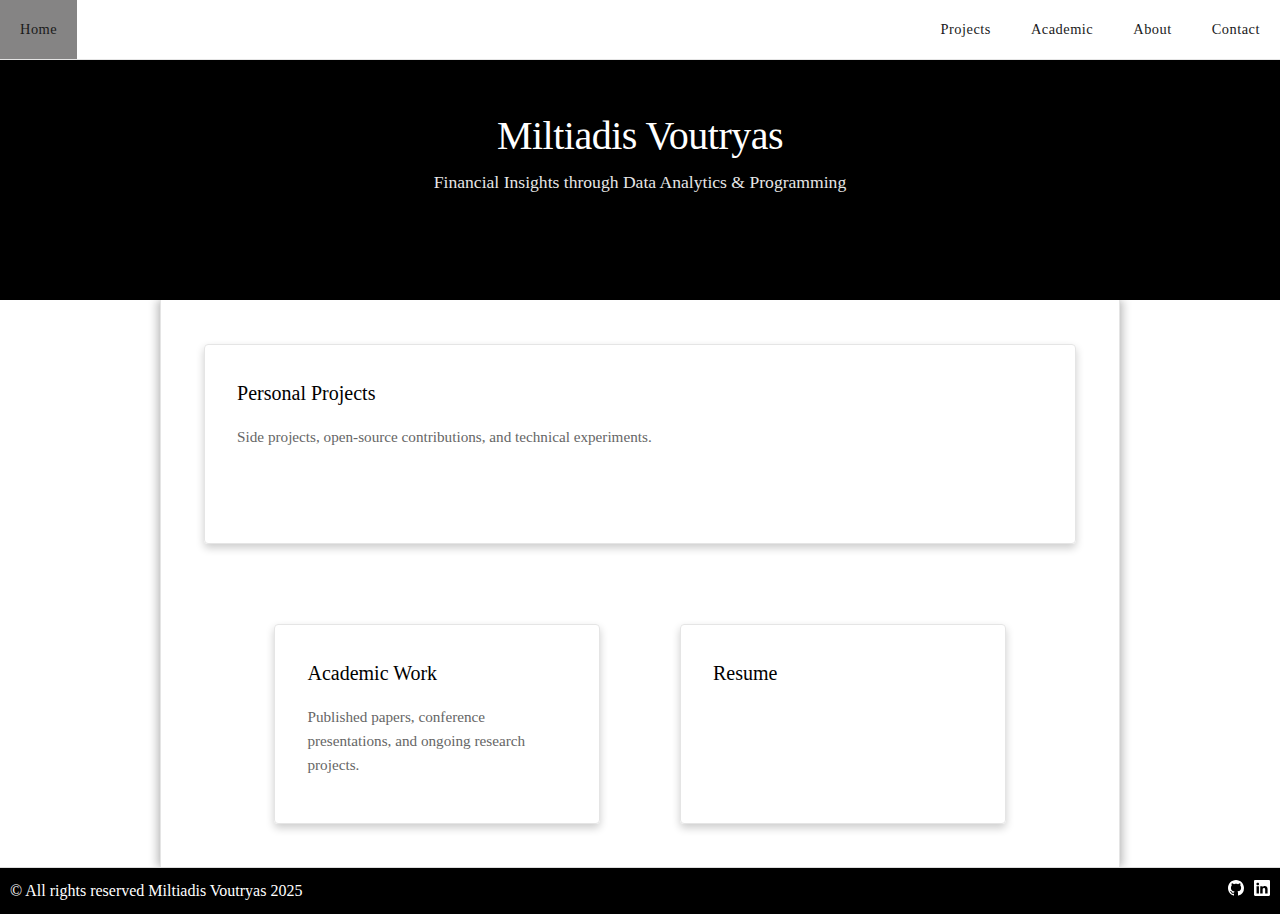
<file: index.html>
<!DOCTYPE html>
<html lang="en">
  <head>
    <meta charset="UTF-8" />
    <meta name="viewport" content="width=device-width, initial-scale=1.0" />
    <title>Document</title>
    <link rel="stylesheet" href="style.css" />
  </head>

  <body>
    <!-- NAVBAR -->

    <nav>
      <input type="checkbox" id="sidebar-active" />
      <label for="sidebar-active" class="open-sidebar-button">
        <svg
          xmlns="http://www.w3.org/2000/svg"
          height="24px"
          viewBox="0 -960 960 960"
          width="24px"
          fill="#e8eaed"
        >
          <path
            d="M120-240v-80h720v80H120Zm0-200v-80h720v80H120Zm0-200v-80h720v80H120Z"
          />
        </svg>
      </label>

      <label id="overlay" for="sidebar-active"></label>

      <div class="links-container">
        <label for="sidebar-active" class="close-sidebar-button">
          <svg
            xmlns="http://www.w3.org/2000/svg"
            height="24px"
            viewBox="0 -960 960 960"
            width="24px"
            fill="#e8eaed"
          >
            <path
              d="m256-200-56-56 224-224-224-224 56-56 224 224 224-224 56 56-224 224 224 224-56 56-224-224-224 224Z"
            />
          </svg>
        </label>
        <a class="home-link" href="index.html">Home</a>
        <!-- Projects with Submenu -->
        <div class="dropdown">
          <a href="projects.html">Projects</a>
          <ul class="submenu">
            <li><a href="options_pricing.html">Options Pricing Models</a></li>
            <li><a href="regression_analysis.html">Regression Analysis</a></li>
            <li><a href="stock_valuation.html">NVIDIA</a></li>
          </ul>
        </div>
        <a href="">Academic</a>
        <a href="about.html">About</a>
        <a href="contact.html">Contact</a>
      </div>
    </nav>

    <!-- HEADER -->
    <header class="header">
      <div class="header-content">
        <h1>Miltiadis Voutryas</h1>
        <p>Financial Insights through Data Analytics & Programming</p>
      </div>
    </header>

    <!-- MAIN CONTENT -->

    <main class="container">
      <div class="card card-top">
        <div class="card-body">
          <h2 class="card-title">Personal Projects</h2>
          <p class="card-text">
            Side projects, open-source contributions, and technical experiments.
          </p>
        </div>
      </div>

      <div class="card-bottom-container">
        <div class="card card-bottom">
          <div class="card-body">
            <h3 class="card-title">Academic Work</h3>
            <p class="card-text">
              Published papers, conference presentations, and ongoing research
              projects.
            </p>
          </div>
        </div>

        <div class="card card-bottom">
          <div class="card-body">
            <h3 class="card-title">Resume</h3>
            <p class="card-text"></p>
          </div>
        </div>
      </div>
    </main>

    <!-- FOOTER -->
    <footer>
      <p>&copy; All rights reserved Miltiadis Voutryas 2025</p>
      <div>
        <a href="#" style="text-decoration: none; color: inherit">
          <svg
            xmlns="http://www.w3.org/2000/svg"
            width="16"
            height="16"
            fill="currentColor"
            class="bi bi-github"
            viewBox="0 0 16 16"
          >
            <path
              d="M8 0C3.58 0 0 3.58 0 8c0 3.54 2.29 6.53 5.47 7.59.4.07.55-.17.55-.38 0-.19-.01-.82-.01-1.49-2.01.37-2.53-.49-2.69-.94-.09-.23-.48-.94-.82-1.13-.28-.15-.68-.52-.01-.53.63-.01 1.08.58 1.23.82.72 1.21 1.87.87 2.33.66.07-.52.28-.87.51-1.07-1.78-.2-3.64-.89-3.64-3.95 0-.87.31-1.59.82-2.15-.08-.2-.36-1.02.08-2.12 0 0 .67-.21 2.2.82.64-.18 1.32-.27 2-.27s1.36.09 2 .27c1.53-1.04 2.2-.82 2.2-.82.44 1.1.16 1.92.08 2.12.51.56.82 1.27.82 2.15 0 3.07-1.87 3.75-3.65 3.95.29.25.54.73.54 1.48 0 1.07-.01 1.93-.01 2.2 0 .21.15.46.55.38A8.01 8.01 0 0 0 16 8c0-4.42-3.58-8-8-8"
            />
          </svg>
        </a>
        <a href="#" style="text-decoration: none; color: inherit">
          <svg
            xmlns="http://www.w3.org/2000/svg"
            width="16"
            height="16"
            fill="currentColor"
            class="bi bi-linkedin"
            viewBox="0 0 16 16"
          >
            <path
              d="M0 1.146C0 .513.526 0 1.175 0h13.65C15.474 0 16 .513 16 1.146v13.708c0 .633-.526 1.146-1.175 1.146H1.175C.526 16 0 15.487 0 14.854zm4.943 12.248V6.169H2.542v7.225zm-1.2-8.212c.837 0 1.358-.554 1.358-1.248-.015-.709-.52-1.248-1.342-1.248S2.4 3.226 2.4 3.934c0 .694.521 1.248 1.327 1.248zm4.908 8.212V9.359c0-.216.016-.432.08-.586.173-.431.568-.878 1.232-.878.869 0 1.216.662 1.216 1.634v3.865h2.401V9.25c0-2.22-1.184-3.252-2.764-3.252-1.274 0-1.845.7-2.165 1.193v.025h-.016l.016-.025V6.169h-2.4c.03.678 0 7.225 0 7.225z"
            />
          </svg>
        </a>
      </div>
    </footer>
  </body>
</html>
</file>
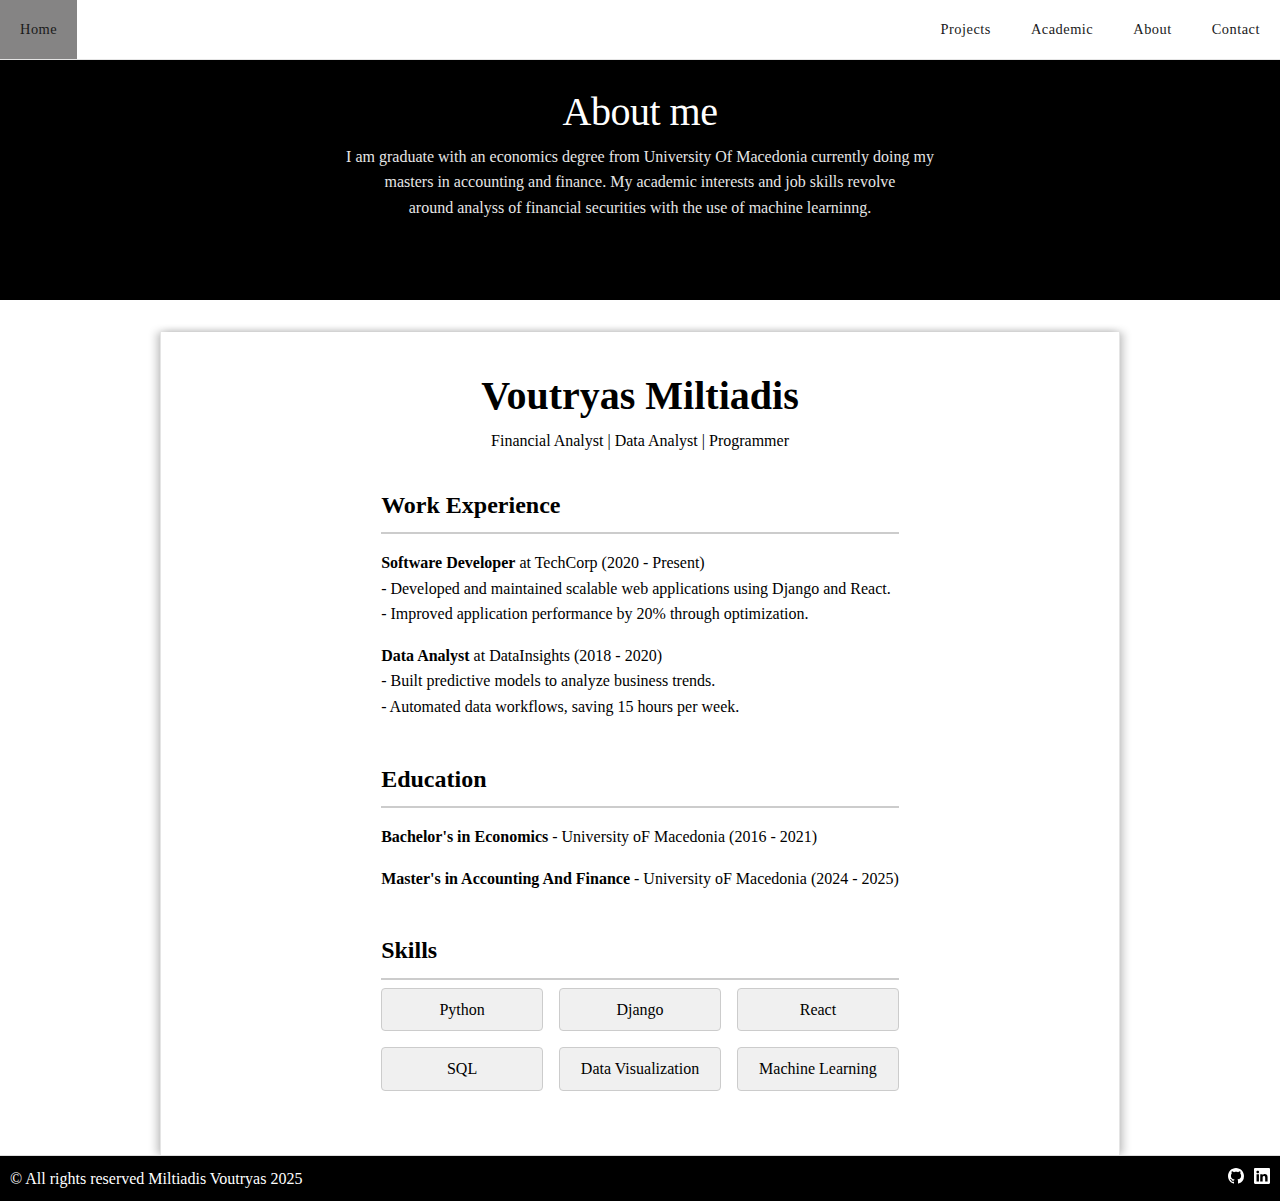
<file: about.html>
<!DOCTYPE html>
<html lang="en">
  <head>
    <meta charset="UTF-8" />
    <meta name="viewport" content="width=device-width, initial-scale=1.0" />
    <title>Document</title>
    <link rel="stylesheet" href="style.css" />
    <style>
        
      .about-container {
        max-width: 900px;
        margin: 0 auto;
        padding: 2rem;
        background: white;
        
        border-radius: 8px;
      }

      .header {
        text-align: center;
        margin-bottom: 2rem;
      }

      .header h1 {
        font-size: 2.5rem;
        ;
      }

      .header p {
        font-size: 1rem;
        ;
      }

      .section {
        margin-bottom: 2rem;
      }

      .section h2 {
        font-size: 1.5rem;
        margin-bottom: 0.5rem;
        border-bottom: 2px solid #ccc;
        padding-bottom: 0.5rem;
      }

      .section ul {
        list-style: none;
        padding: 0;
      }

      .section ul li {
        padding: 0.5rem 0;
      }

      .skills {
        display: grid;
        grid-template-columns: repeat(auto-fit, minmax(150px, 1fr));
        gap: 1rem;
      }

      .skill {
        padding: 0.5rem;
        background-color: #f0f0f0;
        border: 1px solid #ccc;
        border-radius: 4px;
        text-align: center;
      }

      .contact-info {
        text-align: center;
        margin-top: 2rem;
        font-size: 0.9rem;
      }

      .contact-info a {
        text-decoration: none;
        color: #0077cc;
      }

      .contact-info a:hover {
        text-decoration: underline;
      }
    </style>
  </head>

  <body>
    <!-- NAVBAR -->

    <nav>
      <input type="checkbox" id="sidebar-active" />
      <label for="sidebar-active" class="open-sidebar-button">
        <svg
          xmlns="http://www.w3.org/2000/svg"
          height="24px"
          viewBox="0 -960 960 960"
          width="24px"
          fill="#e8eaed"
        >
          <path
            d="M120-240v-80h720v80H120Zm0-200v-80h720v80H120Zm0-200v-80h720v80H120Z"
          />
        </svg>
      </label>

      <label id="overlay" for="sidebar-active"></label>

      <div class="links-container">
        <label for="sidebar-active" class="close-sidebar-button">
          <svg
            xmlns="http://www.w3.org/2000/svg"
            height="24px"
            viewBox="0 -960 960 960"
            width="24px"
            fill="#e8eaed"
          >
            <path
              d="m256-200-56-56 224-224-224-224 56-56 224 224 224-224 56 56-224 224 224 224-56 56-224-224-224 224Z"
            />
          </svg>
        </label>
        <a class="home-link" href="index.html">Home</a>
        <!-- Projects with Submenu -->
        <div class="dropdown">
          <a href="projects.html">Projects</a>
          <ul class="submenu">
            <li><a href="options_pricing.html">Options Pricing Models</a></li>
            <li><a href="regression_analysis.html">Regression Analysis</a></li>
            <li><a href="stock_valuation.html">NVIDIA</a></li>
          </ul>
        </div>
        <a href="">Academic</a>
        <a href="about.html">About</a>
        <a href="contact.html">Contact</a>
      </div>
    </nav>

    <!-- HEADER -->
    <header class="header">
      <div class="header-content">
        <h1>About me</h1>
        <p>I am graduate with an economics degree from University Of Macedonia currently doing my  <br> 
            masters in accounting and finance. My academic interests and job skills revolve <br> 
            around analyss of financial securities with the use of machine learninng.
        </p>
      </div>
    </header>

    <!-- MAIN CONTENT -->

    <main class="container">
      <!-- ABOUT CONTAINER -->
    <div class="about-container">
        <div class="header">
          <h1>Voutryas Miltiadis</h1>
          <p>Financial Analyst | Data Analyst | Programmer</p>
        </div>
  
        <!-- EXPERIENCE SECTION -->
        <div class="section">
          <h2>Work Experience</h2>
          <ul>
            <li>
              <strong>Software Developer</strong> at TechCorp (2020 - Present)
              <p>
                - Developed and maintained scalable web applications using Django
                and React.<br />
                - Improved application performance by 20% through optimization.
              </p>
            </li>
            <li>
              <strong>Data Analyst</strong> at DataInsights (2018 - 2020)
              <p>
                - Built predictive models to analyze business trends.<br />
                - Automated data workflows, saving 15 hours per week.
              </p>
            </li>
          </ul>
        </div>
  
        <!-- EDUCATION SECTION -->
        <div class="section">
          <h2>Education</h2>
          <ul>
            <li>
              <strong>Bachelor's in Economics</strong> - University oF Macedonia (2016 - 2021)
            </li>
            <li>
              <strong>Master's in Accounting And Finance</strong> - University oF Macedonia (2024 - 2025)
            </li>
          </ul>
        </div>
  
        <!-- SKILLS SECTION -->
        <div class="section">
          <h2>Skills</h2>
          <div class="skills">
            <div class="skill">Python</div>
            <div class="skill">Django</div>
            <div class="skill">React</div>
            <div class="skill">SQL</div>
            <div class="skill">Data Visualization</div>
            <div class="skill">Machine Learning</div>
          </div>
        </div>
  
        
      </div>
    </main>

    <!-- FOOTER -->
    <footer>
      <p>&copy; All rights reserved Miltiadis Voutryas 2025</p>
      <div>
        <a href="#" style="text-decoration: none; color: inherit">
          <svg
            xmlns="http://www.w3.org/2000/svg"
            width="16"
            height="16"
            fill="currentColor"
            class="bi bi-github"
            viewBox="0 0 16 16"
          >
            <path
              d="M8 0C3.58 0 0 3.58 0 8c0 3.54 2.29 6.53 5.47 7.59.4.07.55-.17.55-.38 0-.19-.01-.82-.01-1.49-2.01.37-2.53-.49-2.69-.94-.09-.23-.48-.94-.82-1.13-.28-.15-.68-.52-.01-.53.63-.01 1.08.58 1.23.82.72 1.21 1.87.87 2.33.66.07-.52.28-.87.51-1.07-1.78-.2-3.64-.89-3.64-3.95 0-.87.31-1.59.82-2.15-.08-.2-.36-1.02.08-2.12 0 0 .67-.21 2.2.82.64-.18 1.32-.27 2-.27s1.36.09 2 .27c1.53-1.04 2.2-.82 2.2-.82.44 1.1.16 1.92.08 2.12.51.56.82 1.27.82 2.15 0 3.07-1.87 3.75-3.65 3.95.29.25.54.73.54 1.48 0 1.07-.01 1.93-.01 2.2 0 .21.15.46.55.38A8.01 8.01 0 0 0 16 8c0-4.42-3.58-8-8-8"
            />
          </svg>
        </a>
        <a href="#" style="text-decoration: none; color: inherit">
          <svg
            xmlns="http://www.w3.org/2000/svg"
            width="16"
            height="16"
            fill="currentColor"
            class="bi bi-linkedin"
            viewBox="0 0 16 16"
          >
            <path
              d="M0 1.146C0 .513.526 0 1.175 0h13.65C15.474 0 16 .513 16 1.146v13.708c0 .633-.526 1.146-1.175 1.146H1.175C.526 16 0 15.487 0 14.854zm4.943 12.248V6.169H2.542v7.225zm-1.2-8.212c.837 0 1.358-.554 1.358-1.248-.015-.709-.52-1.248-1.342-1.248S2.4 3.226 2.4 3.934c0 .694.521 1.248 1.327 1.248zm4.908 8.212V9.359c0-.216.016-.432.08-.586.173-.431.568-.878 1.232-.878.869 0 1.216.662 1.216 1.634v3.865h2.401V9.25c0-2.22-1.184-3.252-2.764-3.252-1.274 0-1.845.7-2.165 1.193v.025h-.016l.016-.025V6.169h-2.4c.03.678 0 7.225 0 7.225z"
            />
          </svg>
        </a>
      </div>
    </footer>
  </body>
</html>
</file>
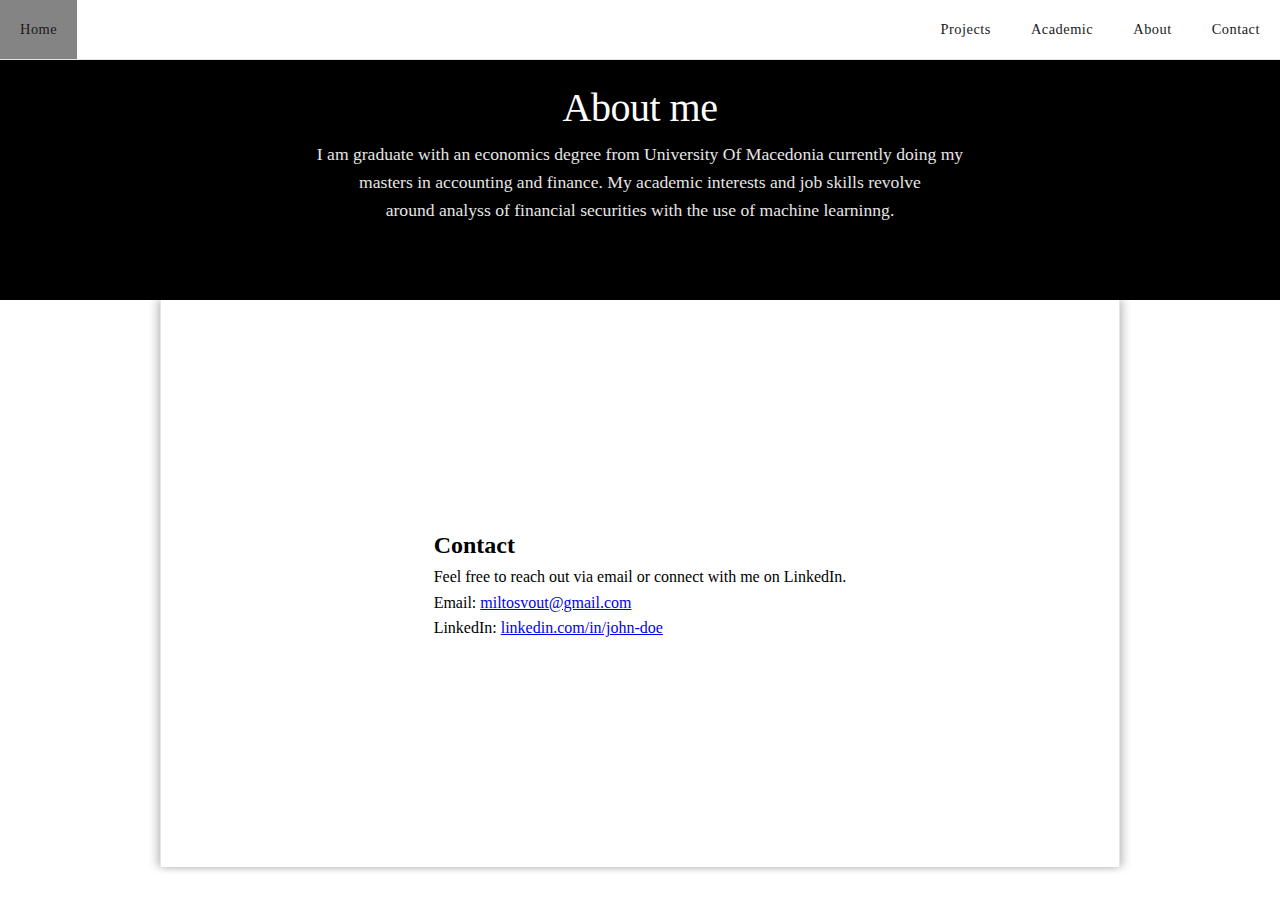
<file: contact.html>
<!DOCTYPE html>
<html lang="en">
<head>
    <meta charset="UTF-8">
    <meta name="viewport" content="width=device-width, initial-scale=1.0" />
    <title>Document</title>
    <link rel="stylesheet" href="style.css">
</head>
<body>
    <!-- NAVBAR -->

    <nav>
        <input type="checkbox" id="sidebar-active" />
        <label for="sidebar-active" class="open-sidebar-button">
          <svg
            xmlns="http://www.w3.org/2000/svg"
            height="24px"
            viewBox="0 -960 960 960"
            width="24px"
            fill="#e8eaed"
          >
            <path
              d="M120-240v-80h720v80H120Zm0-200v-80h720v80H120Zm0-200v-80h720v80H120Z"
            />
          </svg>
        </label>
  
        <label id="overlay" for="sidebar-active"></label>
  
        <div class="links-container">
          <label for="sidebar-active" class="close-sidebar-button">
            <svg
              xmlns="http://www.w3.org/2000/svg"
              height="24px"
              viewBox="0 -960 960 960"
              width="24px"
              fill="#e8eaed"
            >
              <path
                d="m256-200-56-56 224-224-224-224 56-56 224 224 224-224 56 56-224 224 224 224-56 56-224-224-224 224Z"
              />
            </svg>
          </label>
          <a class="home-link" href="index.html">Home</a>
          <!-- Projects with Submenu -->
          <div class="dropdown">
            <a href="projects.html">Projects</a>
            <ul class="submenu">
              <li><a href="options_pricing.html">Options Pricing Models</a></li>
              <li><a href="regression_analysis.html">Regression Analysis</a></li>
              <li><a href="stock_valuation.html">NVIDIA</a></li>
            </ul>
          </div>
          <a href="">Academic</a>
          <a href="about.html">About</a>
          <a href="contact.html">Contact</a>
        </div>
      </nav>
  
      <!-- HEADER -->
      <header class="header">
        <div class="header-content">
          <h1>About me</h1>
          <p>I am graduate with an economics degree from University Of Macedonia currently doing my  <br> 
              masters in accounting and finance. My academic interests and job skills revolve <br> 
              around analyss of financial securities with the use of machine learninng.
          </p>
        </div>
      </header>


      <!-- CONTACT SECTION -->
       <main class="container">

        <div class="section">
            <h2>Contact</h2>
            <p>
              Feel free to reach out via email or connect with me on LinkedIn.
            </p>
            <div class="contact-info">
              <p>Email: <a href="mailto:miltosvout@gmail.com">miltosvout@gmail.com</a></p>
              <p>
                LinkedIn:
                <a href="https://www.linkedin.com/in/john-doe/" target="_blank"
                  >linkedin.com/in/john-doe</a
                >
              </p>
            </div>
          </div>
       </main>
    
</body>
</html>
</file>
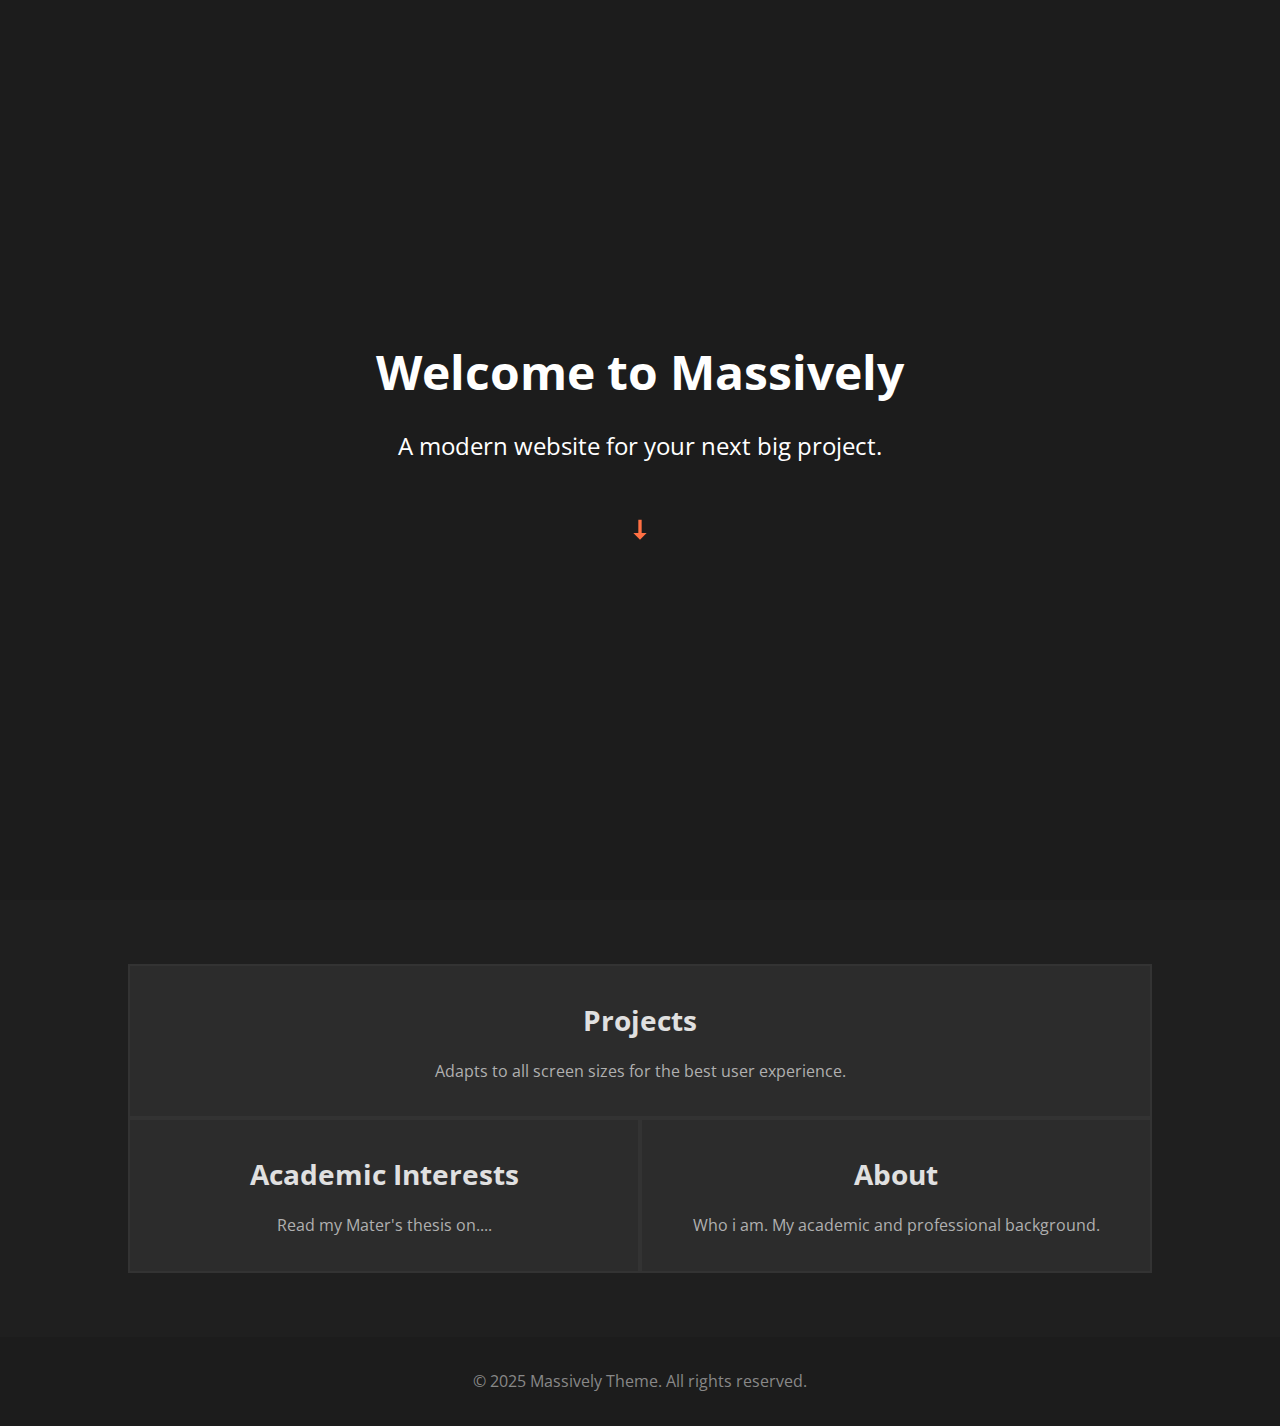
<file: ex.html>
<!DOCTYPE html>
<html lang="en">
<head>
  <meta charset="UTF-8">
  <meta name="viewport" content="width=device-width, initial-scale=1.0">
  <meta http-equiv="X-UA-Compatible" content="ie=edge">
  <title>Massively - Dark Theme</title>
  <link href="https://fonts.googleapis.com/css2?family=Open+Sans:wght@300;400;600&family=Poppins:wght@300;400;500;600&display=swap" rel="stylesheet">
  <style>
    /* General Styles */
    * {
      margin: 0;
      padding: 0;
      box-sizing: border-box;
    }

    body {
      font-family: 'Open Sans', sans-serif;
      background-color: #121212; /* Dark background */
      color: #e0e0e0; /* Light text */
      line-height: 1.6;
    }

    .container {
      width: 80%;
      max-width: 1200px;
      margin: 0 auto;
    }

    /* Hero Section */
    .hero {
      height: 100vh;
      background-color: #1c1c1c; /* Dark background */
      display: flex;
      justify-content: center;
      align-items: center;
      text-align: center;
      color: #fff;
    }

    .hero-title {
      font-size: 3rem;
      margin-bottom: 1rem;
    }

    .hero-description {
      font-size: 1.5rem;
      margin-bottom: 2rem;
    }

    .hero-button {
      display: inline-block;
      color: #fff;
      font-size: 2rem;
      margin-top: 1rem;
      transition: transform 0.3s;
    }

    .hero-button:hover {
      transform: translateY(5px);
    }

    .hero-button svg {
      fill: #ff7043;
    }

    /* Features Section */
    .features {
      background-color: #1f1f1f;
      padding: 4rem 0;
    }

    .section-title {
      text-align: center;
      font-size: 2.5rem;
      margin-bottom: 3rem;
      color: #ff7043; /* Accent color */
    }

    /* Grid Layout for Features Section */
    .features-grid {
      margin: 0 auto;
      display: grid;
      grid-template-columns:1fr 1fr; /* Default layout for mobile: 1 column */
      grid-template-rows: auto auto; /* Default layout for mobile: 2 rows */
      grid-template-areas: 
      "feature-item-1 feature-item-1"
      "feature-item-2 feature-item-3";
    }

    .feature-item {
      background-color: #2c2c2c;
      padding: 2rem;
      text-align: center;
      border: 2px solid #333; /* Add a border around each item */
    }

    .feature-item h3 {
      font-size: 1.75rem;
      margin-bottom: 1rem;
    }

    .feature-item p {
      font-size: 1rem;
      color: #b0b0b0;
    }

    /* Large Feature Item */
    .feature-item-1 {
      grid-area: feature-item-1; /* Take up the first grid area */
    }

    .feature-item-2 {
      grid-area: feature-item-2; /* Take up the second grid area */
    }
    .feature-item-3 {
      grid-area: feature-item-3; /* Take up the third grid area */
    }
    

    /* About Section */
    .about {
      background-color: #121212;
      padding: 4rem 0;
      text-align: center;
    }

    .about-description {
      font-size: 1.25rem;
      color: #b0b0b0;
      margin-top: 1rem;
    }

    /* Footer Section */
    .footer {
      background-color: #1c1c1c;
      padding: 2rem 0;
      text-align: center;
      color: #888;
    }

    .footer p {
      font-size: 1rem;
    }

    /* Responsive Styles */
    @media (max-width: 768px) {
      .features-grid {
        grid-template-columns: 1fr; /* Stack the cards on smaller screens */
      }

      .hero-title {
        font-size: 2.5rem;
      }

      .hero-description {
        font-size: 1.25rem;
      }
    }
  </style>
</head>
<body>
  <!-- Hero Section -->
  <section class="hero">
    <div class="container">
      <h1 class="hero-title">Welcome to Massively</h1>
      <p class="hero-description">A modern website for your next big project.</p>
      <a href="#features" class="hero-button">
        <svg xmlns="http://www.w3.org/2000/svg" viewBox="0 0 24 24" width="40" height="40">
          <path d="M12 16l4-4h-3V4h-2v8H8z"/>
        </svg>
      </a>
    </div>
  </section>

  <!-- Features Section -->
  <section id="features" class="features">
    <div class="container">
      <div class="features-grid">
        <div class="feature-item feature-item-1">
          <h3>Projects</h3>
          <p>Adapts to all screen sizes for the best user experience.</p>
        </div>
        <div class="feature-item feature-item-2">
          <h3>Academic Interests</h3>
          <p>Read my Mater's thesis on....</p>
        </div>
        <div class="feature-item feature-item-3">
          <h3>About</h3>
          <p>Who i am. My academic and professional background.</p>
        </div>
      </div>
    </div>
  </section>
  

  

  <!-- Footer Section -->
  <footer class="footer">
    <div class="container">
      <p>&copy; 2025 Massively Theme. All rights reserved.</p>
    </div>
  </footer>

</body>
</html>
</file>
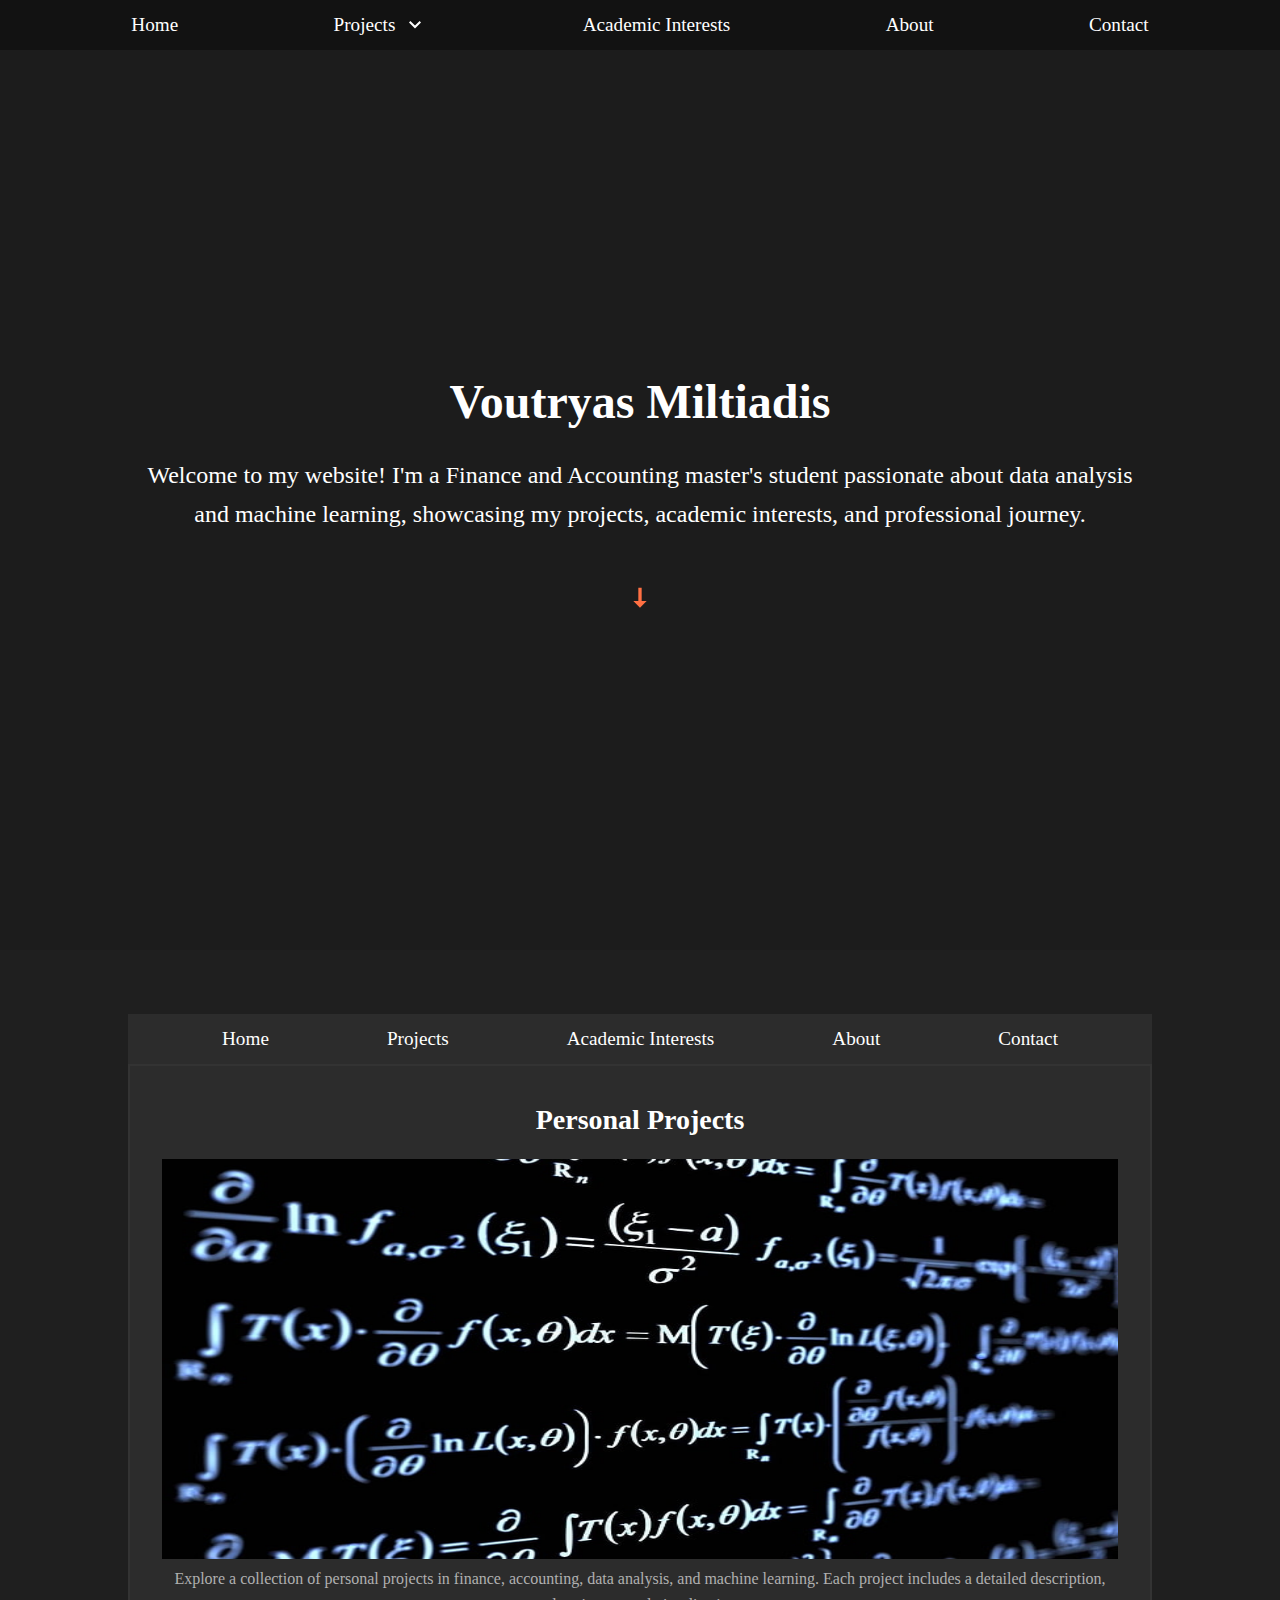
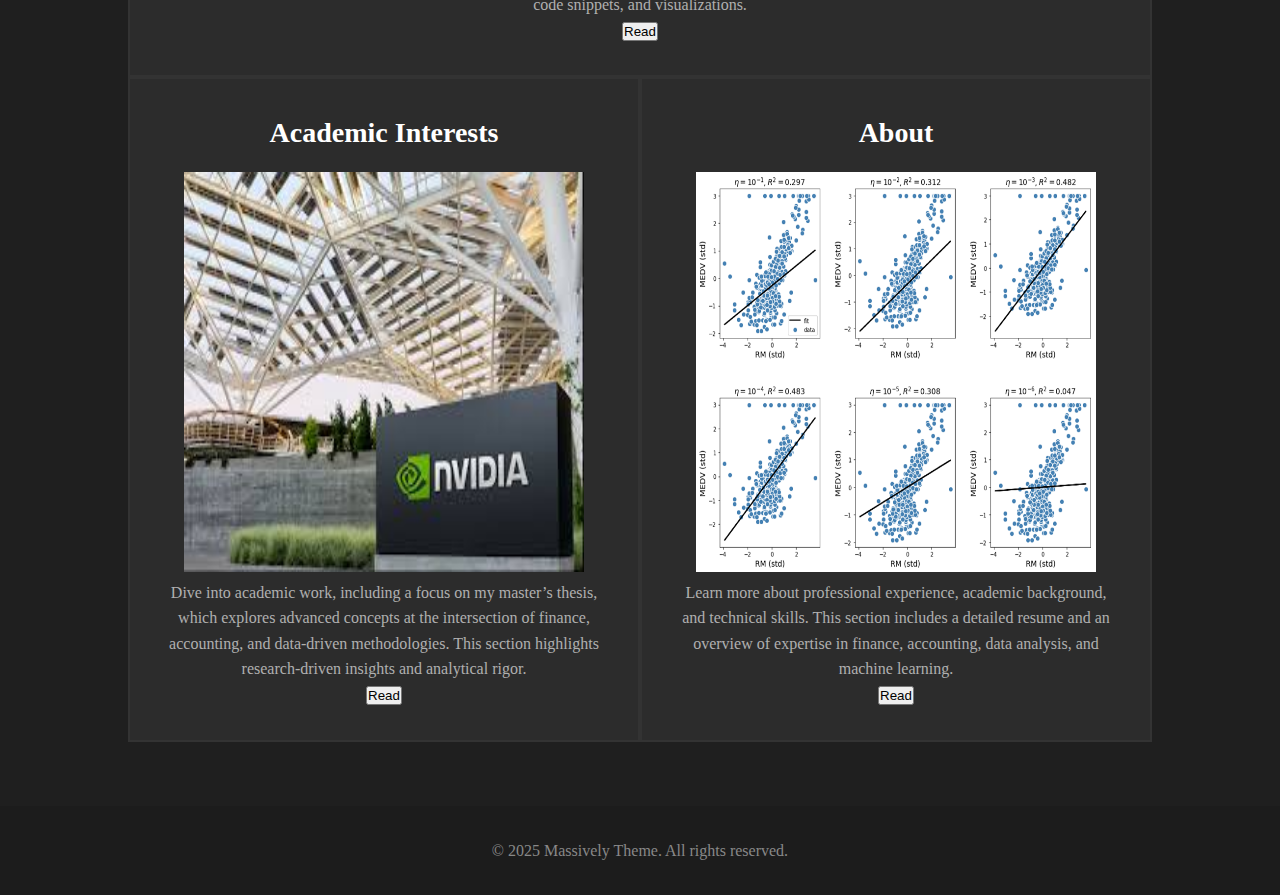
<file: index2.html>
<!DOCTYPE html>
<html lang="en">
<head>
  <meta charset="UTF-8">
  <meta name="viewport" content="width=device-width, initial-scale=1.0">
  <meta http-equiv="X-UA-Compatible" content="ie=edge">
  <title>Massively - Dark Theme</title>
  
  <style>
    /* General Styles */
    * {
      margin: 0;
      padding: 0;
      box-sizing: border-box;
    }

    body {
      font-family: 'Times New Roman', Times, serif;
      background-color: #121212; /* Dark background */
      color: #ffffff; /* Light text */
      line-height: 1.6;
    }

    .container {
      width: 80%;
      max-width: 1200px;
      margin: 0 auto;
    }

    /* Hero Section */
    .hero {
      height: 100vh;
      background-color: #1c1c1c; /* Dark background */
      display: flex;
      justify-content: center;
      align-items: center;
      text-align: center;
      color: #fff;
    }

    .hero-title {
      font-size: 3rem;
      margin-bottom: 1rem;
    }

    .hero-description {
      font-size: 1.5rem;
      margin-bottom: 2rem;
    }

    .hero-button {
      display: inline-block;
      color: #fff;
      font-size: 2rem;
      margin-top: 1rem;
      transition: transform 0.3s;
    }

    .hero-button:hover {
      transform: translateY(5px);
    }

    .hero-button svg {
      fill: #ff7043;
    }

    /* NAVBAR */
    nav {
      display: flex;
      justify-content: space-evenly;
      align-items: center;
      gap: 1.5rem;
      background-color: #121212;
      height: 50px;
    }

    nav a {
        height: 100%;
        text-decoration: none;
        color: #fff;
        font-size: 1.2rem;
        position: relative;
        display: inline-flex;
        align-items: center;      
    }

    nav .dropdown {
        height: 100%;
        position: relative;
    }

    nav .arrow {
        margin-left: 0.5rem;
        transition: transform 0.3s; /* Smooth rotation */
        fill: currentColor; /* Ensures the SVG matches the text color */
    }

    /* Rotate arrow on hover */
    nav .dropdown:hover .arrow {
        transform: rotate(180deg); /* Rotate the arrow */
    }

     nav a:hover {
      background-color: #ff7043;
    }
     
    .dropdown-menu {
      display: none; /* Initially hidden */
      position: absolute;
      left: 0;
      top: 100%; /* Position below the link */
      background-color: #1c1c1c;
      padding: 0.5rem 1rem;
      box-shadow: 0px 4px 8px rgba(0, 0, 0, 0.3); /* Add a shadow */
      border-radius: 4px;
      z-index: 10; /* Ensure the dropdown is on top */
      text-align: left; /* Align the text to the left */
      width: 200px; /* Adjust dropdown width */
    }

    
    .dropdown:hover .dropdown-menu {
      display: block; /* Show the dropdown */
    }
    
    .dropdown-menu a {
      display: block;
      color: #ffffff;
      padding: 0.5rem 0;
      text-decoration: none;
      font-size: 1rem;
      transition: color 0.3s; /* Smooth color transition */
    }

    /* Change link color on hover */
    .dropdown-menu a:hover {
      color: #ff7043; /* Accent color */
    }

    /* Fix to ensure hover state includes submenu */
    .dropdown:hover {
        visibility: visible; /* Keep the dropdown visible */
    }

    /* Features Section */
    .features {
      background-color: #1f1f1f;
      padding: 4rem 0;
    }

    .section-title {
      text-align: center;
      font-size: 2.5rem;
      margin-bottom: 3rem;
      color: #ff7043; /* Accent color */
    }

    /* Grid Layout for Features Section */
    .features-grid {
      margin: 0 auto;
      display: grid;
      grid-template-columns:1fr 1fr; /* Default layout for mobile: 2 columns */
      grid-template-rows: auto auto; /* Default layout for mobile: 2 rows */
      grid-template-areas: 
      "feature-item-1 feature-item-1"
      "feature-item-2 feature-item-3";
    }

    .feature-item {
      background-color: #2c2c2c;
      padding: 2rem;
      text-align: center;
      border: 2px solid #333; /* Add a border around each item */
    }

    .feature-item h3 {
      font-size: 1.75rem;
      margin-bottom: 1rem;
    }

    .feature-item p {
      font-size: 1rem;
      color: #b0b0b0;
    }

    /* Large Feature Item */
    .feature-item-1 {
      grid-area: feature-item-1; /* Take up the first grid area */
    }
    .feature-item img {
        width: 100%;
        height: auto;
        max-width: 100%; /* Ensures the image doesn’t overflow the container */
    }

    .feature-item-1 img {
      width: 1000px;
      height: 400px;
    }

    .feature-item-2 {
      grid-area: feature-item-2; /* Take up the second grid area */
    }
    .feature-item-3 {
      grid-area: feature-item-3; /* Take up the third grid area */
    }
    .feature-item-2 img {
      width: 400px;
      height: 400px;
    }

    .feature-item-3 img {
      width: 400px;
      height: 400px;
    }
    
    
    

    

    /* Footer Section */
    .footer {
      background-color: #1c1c1c;
      padding: 2rem 0;
      text-align: center;
      color: #888;
    }

    .footer p {
      font-size: 1rem;
    }

    /* Responsive Styles */
    @media (max-width: 768px) {
    /* Stack the feature items */
    .features-grid {
        grid-template-columns: 1fr; /* One column layout */
        grid-template-areas:
            "feature-item-1"
            "feature-item-2"
            "feature-item-3";
    }

    /* Adjust the first feature item */
    .feature-item-1 {
        padding: 2rem 1rem; /* Add padding for better spacing */
    }

    /* Adjust image sizes */
    .feature-item img {
        width: 100%; /* Ensure images fit within the container */
        height: auto;
    }

    /* Adjust Hero Section */
    .hero-title {
        font-size: 2.5rem; /* Reduce font size for smaller screens */
    }

    .hero-description {
        font-size: 1.25rem; /* Reduce font size for smaller screens */
    }

    .hero-button {
        font-size: 1.5rem; /* Adjust button size */
    }
}

@media (max-width: 480px) {
    /* Further adjustments for very small screens */
    .hero-title {
        font-size: 2rem;
    }

    .hero-description {
        font-size: 1rem;
    }

    .features-grid {
        padding: 1rem; /* Reduce padding to fit content */
    }

    .feature-item {
        padding: 1rem; /* Reduce padding to fit content */
    }
}

  </style>
</head>
<body>
    <!-- NAVBAR-2 -->
  <nav>
    <a href="" class="home">Home</a>
    <div class="dropdown">
    <a href="" class="projects">Projects
        <svg xmlns="http://www.w3.org/2000/svg" height="24px" viewBox="0 -960 960 960" width="24px" fill="#FFFFFF" class="arrow"><path d="M480-344 240-584l56-56 184 184 184-184 56 56-240 240Z"/></svg>
    </a>
        <div class="dropdown-menu">
            <a href="">Options Pricing Models</a>
            <a href="">Regression Analysis</a>
            <a href="">Stock Valuation</a>
        </div>
    </div>
    <a href="" class="academic-interests">Academic Interests</a>
    <a href="" class="about">About</a>
    <a href="" class="contact">Contact</a>
   </nav>
  <!-- Hero Section -->
  <section class="hero">
    <div class="container">
      <h1 class="hero-title">Voutryas Miltiadis</h1>
      <p class="hero-description">
        Welcome to my website! I'm a Finance and Accounting master's 
        student passionate about data analysis and machine learning, showcasing my projects, 
        academic interests, and professional journey.
      </p>
      <a href="#features" class="hero-button">
        <svg xmlns="http://www.w3.org/2000/svg" viewBox="0 0 24 24" width="40" height="40">
          <path d="M12 16l4-4h-3V4h-2v8H8z"/>
        </svg>
      </a>
    </div>
  </section>
  
  <!-- Features Section -->
  <section id="features" class="features">
    <div class="container">

    <!-- NAVBAR-2 -->
    <nav style="background-color: #2c2c2c;">
        <a href="" class="home">Home</a>
        <div class="dropdown">
            <a href="" class="projects">Projects</a>
            <div class="dropdown-menu">
                <a href="">Options Pricing Models</a>
                <a href="">Regression Analysis</a>
                <a href="">Stock Valuation</a>
            </div>
        </div>
        <a href="" class="academic-interests">Academic Interests</a>
        <a href="" class="about">About</a>
        <a href="" class="contact">Contact</a>
    </nav>


      <div class="features-grid">
        <div class="feature-item feature-item-1">
          <h3>Personal Projects</h3>
          <img src="./icons/misc-math-abstract-digital-art-wallpaper-preview.jpg" alt="">
          <p>
            Explore a collection of personal projects in finance, accounting, data analysis, 
            and machine learning. 
            Each project includes a detailed description, code snippets, and visualizations.
          </p>
          <button class="read-button">Read</button>
        </div>
        <div class="feature-item feature-item-2">
          <h3>Academic Interests</h3>
          <img src="./icons/Untitled.jpeg" alt="">
          <p>
            Dive into academic work, including a focus on my master’s thesis, 
            which explores advanced concepts at the intersection of finance, accounting, 
            and data-driven methodologies. 
            This section highlights research-driven insights and analytical rigor.
          </p>
          <button class="read-button">Read</button>
        </div>
        <div class="feature-item feature-item-3">
          <h3>About</h3>
          <img src="./icons/1_lwils93aT3t9c99l0Fiyww.png" alt="Modern design illustration">
          <p>
            Learn more about professional experience,
             academic background, and technical skills. 
             This section includes a detailed resume and an overview of 
             expertise in finance, accounting, data analysis, and machine learning.
          </p>
          <button class="read-button">Read</button>
        </div>
      </div>
    </div>
  </section>
  

  

  <!-- Footer Section -->
  <footer class="footer">
    <div class="container">
      <p>&copy; 2025 Massively Theme. All rights reserved.</p>
    </div>
  </footer>

</body>
</html>
</file>
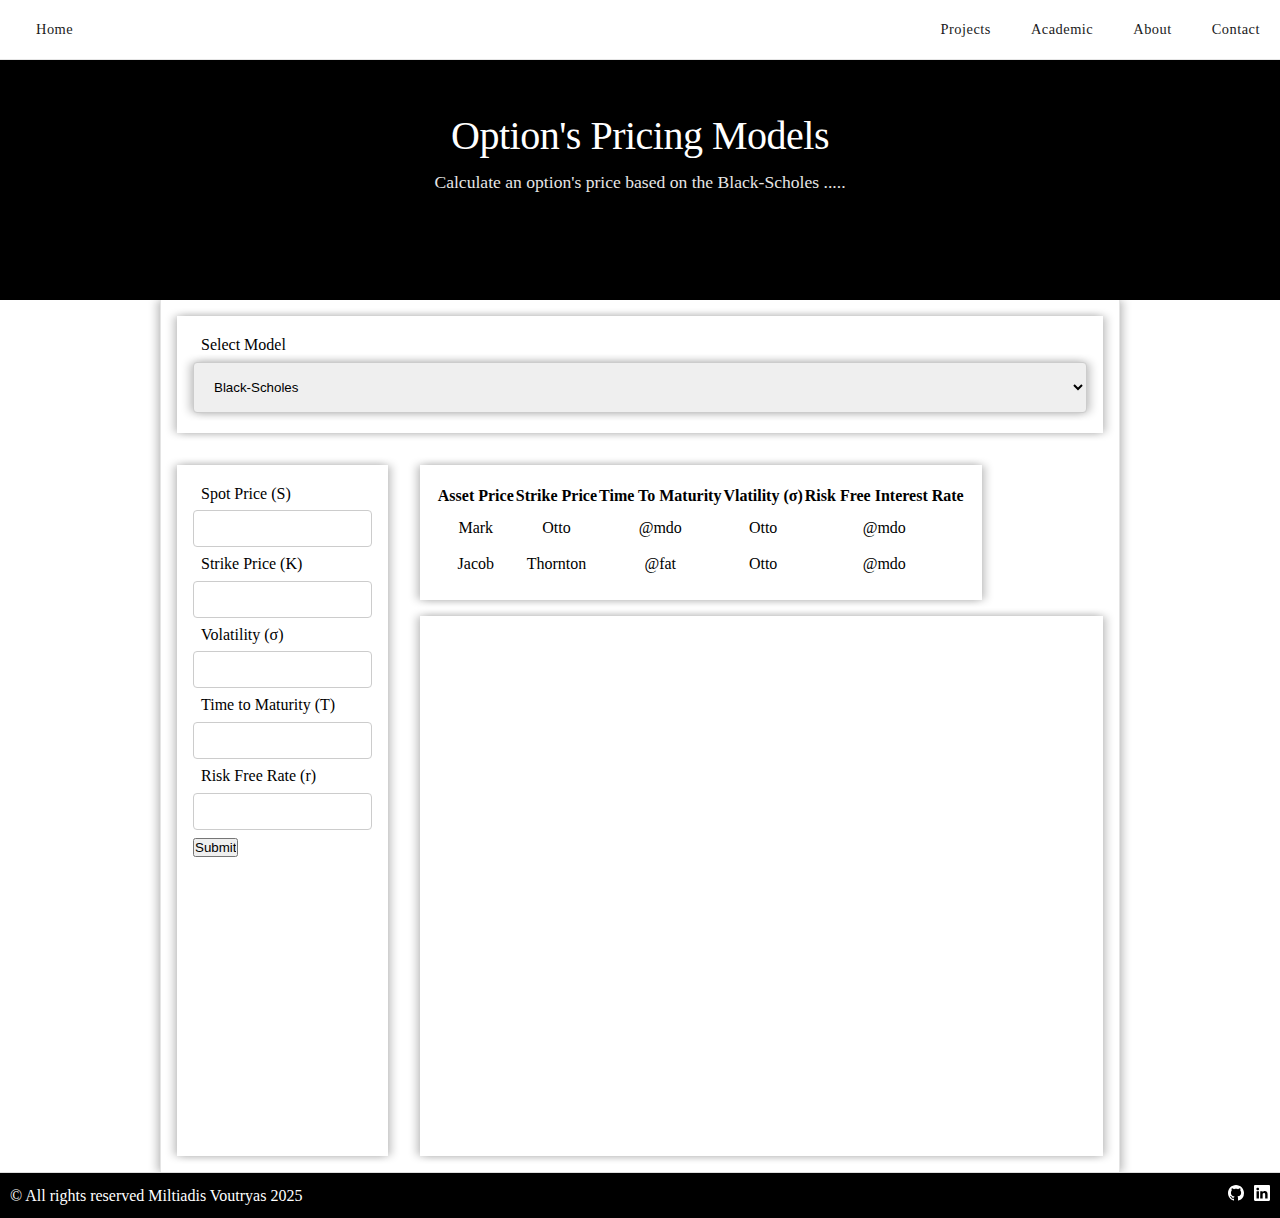
<file: options_pricing.html>
<!DOCTYPE html>
<html lang="en">
  <head>
    <meta charset="UTF-8" />
    <meta name="viewport" content="width=device-width, initial-scale=1.0" />
    <title>Document</title>
    <link rel="stylesheet" href="style.css" />
    <style>
      .grid-container {
        background-color: white;
        width: 75%; /* Matches the width of main */
        min-height: 63dvh;
        margin: 0 auto; /* Center main horizontally */

        display: flex;
        box-shadow: 4px 0 8px rgba(0, 0, 0, 0.2), -4px 0 8px rgba(0, 0, 0, 0.2);
        border-left: 1px solid #e5e5e5;
        border-right: 1px solid #e5e5e5;
        display: flex;
        flex-direction: column;
      }
      .box {
        display: flex;
        flex-direction: row;
        margin: 1rem;
      }
      .select-form {
        flex: 1;
        padding: 1rem;
        box-shadow: 4px 0 8px rgba(0, 0, 0, 0.2), -4px 0 8px rgba(0, 0, 0, 0.2);
      }
      label {
        margin: 8px;
      }

      /* Style inputs */
      input[type="text"],
      select {
        width: 100%; /* Consistent full width inside their container */
        padding: 10px 25px;
        margin: 4px 0;
        display: block; /* Ensures inputs stack correctly */
        border: 1px solid #ccc;
        border-radius: 4px;
        box-sizing: border-box;
      }

      .inner-row {
        display: flex;
        flex-direction: row;
      }

      .inner-col {
        flex: 4;
      }

      .inner-row .model-form {
        flex: 1;
        margin: 1rem;
        padding: 1rem;
        box-shadow: 4px 0 8px rgba(0, 0, 0, 0.2), -4px 0 8px rgba(0, 0, 0, 0.2);
        /* border-left: 1px solid #e5e5e5;
        border-right: 1px solid #e5e5e5; */
      }

      .inner-row table {
        min-height: 15dvh;
        margin: 1rem;
        padding: 1rem;
        box-shadow: 4px 0 8px rgba(0, 0, 0, 0.2), -4px 0 8px rgba(0, 0, 0, 0.2);
        /* border-left: 1px solid #e5e5e5;
        border-right: 1px solid #e5e5e5; */
        text-align: center;
      }

      .graph {
        height: 60dvh;
        margin: 1rem;
        box-shadow: 4px 0 8px rgba(0, 0, 0, 0.2), -4px 0 8px rgba(0, 0, 0, 0.2);
        /* border-left: 1px solid #e5e5e5;
        border-right: 1px solid #e5e5e5; */
      }

      @media screen and (max-width: 620px) {
        .grid-container {
          width: 100%; /* Use full width on smaller screens */
          min-height: auto; /* Allow the height to adjust */
          flex-direction: column; /* Stack items vertically */
        }

        .box,
        .inner-row {
          flex-direction: column; /* Stack child elements in a column */
          gap: 1rem; /* Add spacing between elements */
        }

        
        .model-form,
        table,
        .graph {
          width: 90%; /* Adjust the width to fit within the viewport */
          margin: 0 auto; /* Center each item horizontally */
          
        }

        table {
          text-align: left; /* Align text to the left for readability */
          font-size: 0.9rem; /* Adjust font size if needed */
        }

        .graph {
          height: 60dvh; /* Let the height adapt naturally */
        }

        input[type="text"],
        select {
          font-size: 0.9rem; /* Adjust input font size for smaller screens */
          padding: 8px 16px; /* Reduce padding for better fit */
        }

        input[type="submit"] {
          width: 100%; /* Make the submit button span the full width */
        }
      }
    </style>
  </head>

  <body>
    <!-- NAVBAR -->

    <nav>
      <input type="checkbox" id="sidebar-active" />
      <label for="sidebar-active" class="open-sidebar-button">
        <svg
          xmlns="http://www.w3.org/2000/svg"
          height="24px"
          viewBox="0 -960 960 960"
          width="24px"
          fill="#e8eaed"
        >
          <path
            d="M120-240v-80h720v80H120Zm0-200v-80h720v80H120Zm0-200v-80h720v80H120Z"
          />
        </svg>
      </label>

      <label id="overlay" for="sidebar-active"></label>

      <div class="links-container">
        <label for="sidebar-active" class="close-sidebar-button">
          <svg
            xmlns="http://www.w3.org/2000/svg"
            height="24px"
            viewBox="0 -960 960 960"
            width="24px"
            fill="#e8eaed"
          >
            <path
              d="m256-200-56-56 224-224-224-224 56-56 224 224 224-224 56 56-224 224 224 224-56 56-224-224-224 224Z"
            />
          </svg>
        </label>
        <a class="home-link" href="index.html">Home</a>
        <!-- Projects with Submenu -->
        <div class="dropdown">
          <a href="projects.html">Projects</a>
          <ul class="submenu">
            <li><a href="options_pricing.html">Options Pricing Models</a></li>
            <li><a href="regression_analysis.html">Regression Analysis</a></li>
            <li><a href="stock_valuation.html">NVIDIA</a></li>
          </ul>
        </div>
        <a href="">Academic</a>
        <a href="about.html">About</a>
        <a href="contact.html">Contact</a>
      </div>
    </nav>

    <!-- HEADER -->
    <header class="header">
      <div class="header-content">
        <h1>Option's Pricing Models</h1>
        <p>Calculate an option's price based on the Black-Scholes .....</p>
      </div>
    </header>

    <!-- MAIN CONTENT -->

    <main class="grid-container">
      <!-- SELECT - FORM -->
      <div class="box">
        <form class="select-form">
          <label for="">Select Model</label>
          <select name="" id="" class="select-form">
            <option value="Black-Scholes">Black-Scholes</option>
            <option value="Binomial">Binomial</option>
          </select>
        </form>
      </div>

      <div class="inner-row">
        <!-- MODEL - FORM -->
        <form class="model-form">
          <div>
            <label for="">Spot Price (S)</label>
            <input type="text" />
          </div>
          <div>
            <label for="">Strike Price (K)</label>
            <input type="text" />
          </div>
          <div>
            <label for="">Volatility (σ)</label>
            <input type="text" />
          </div>
          <div>
            <label for="">Time to Maturity (T)</label>
            <input type="text" />
          </div>
          <div>
            <label for="">Risk Free Rate (r)</label>
            <input type="text" />
          </div>

          <input type="submit" value="Submit" />
        </form>

        <div class="inner-col">
          <!-- TABLE -->
          <table>
            <thead>
              <tr>
                <th scope="col">Asset Price</th>
                <th scope="col">Strike Price</th>
                <th scope="col">Time To Maturity</th>
                <th scope="col">Vlatility (σ)</th>
                <th scope="col">Risk Free Interest Rate</th>
              </tr>
            </thead>
            <tbody>
              <tr>
                <td>Mark</td>
                <td>Otto</td>
                <td>@mdo</td>
                <td>Otto</td>
                <td>@mdo</td>
              </tr>
              <tr>
                <td>Jacob</td>
                <td>Thornton</td>
                <td>@fat</td>
                <td>Otto</td>
                <td>@mdo</td>
              </tr>
            </tbody>
          </table>

          <!-- HEATMAP -->
          <div class="graph"></div>
        </div>
      </div>
    </main>

    <!-- FOOTER -->
    <footer>
      <p>&copy; All rights reserved Miltiadis Voutryas 2025</p>
      <div>
        <a href="#" style="text-decoration: none; color: inherit">
          <svg
            xmlns="http://www.w3.org/2000/svg"
            width="16"
            height="16"
            fill="currentColor"
            class="bi bi-github"
            viewBox="0 0 16 16"
          >
            <path
              d="M8 0C3.58 0 0 3.58 0 8c0 3.54 2.29 6.53 5.47 7.59.4.07.55-.17.55-.38 0-.19-.01-.82-.01-1.49-2.01.37-2.53-.49-2.69-.94-.09-.23-.48-.94-.82-1.13-.28-.15-.68-.52-.01-.53.63-.01 1.08.58 1.23.82.72 1.21 1.87.87 2.33.66.07-.52.28-.87.51-1.07-1.78-.2-3.64-.89-3.64-3.95 0-.87.31-1.59.82-2.15-.08-.2-.36-1.02.08-2.12 0 0 .67-.21 2.2.82.64-.18 1.32-.27 2-.27s1.36.09 2 .27c1.53-1.04 2.2-.82 2.2-.82.44 1.1.16 1.92.08 2.12.51.56.82 1.27.82 2.15 0 3.07-1.87 3.75-3.65 3.95.29.25.54.73.54 1.48 0 1.07-.01 1.93-.01 2.2 0 .21.15.46.55.38A8.01 8.01 0 0 0 16 8c0-4.42-3.58-8-8-8"
            />
          </svg>
        </a>
        <a href="#" style="text-decoration: none; color: inherit">
          <svg
            xmlns="http://www.w3.org/2000/svg"
            width="16"
            height="16"
            fill="currentColor"
            class="bi bi-linkedin"
            viewBox="0 0 16 16"
          >
            <path
              d="M0 1.146C0 .513.526 0 1.175 0h13.65C15.474 0 16 .513 16 1.146v13.708c0 .633-.526 1.146-1.175 1.146H1.175C.526 16 0 15.487 0 14.854zm4.943 12.248V6.169H2.542v7.225zm-1.2-8.212c.837 0 1.358-.554 1.358-1.248-.015-.709-.52-1.248-1.342-1.248S2.4 3.226 2.4 3.934c0 .694.521 1.248 1.327 1.248zm4.908 8.212V9.359c0-.216.016-.432.08-.586.173-.431.568-.878 1.232-.878.869 0 1.216.662 1.216 1.634v3.865h2.401V9.25c0-2.22-1.184-3.252-2.764-3.252-1.274 0-1.845.7-2.165 1.193v.025h-.016l.016-.025V6.169h-2.4c.03.678 0 7.225 0 7.225z"
            />
          </svg>
        </a>
      </div>
    </footer>
  </body>
</html>
</file>
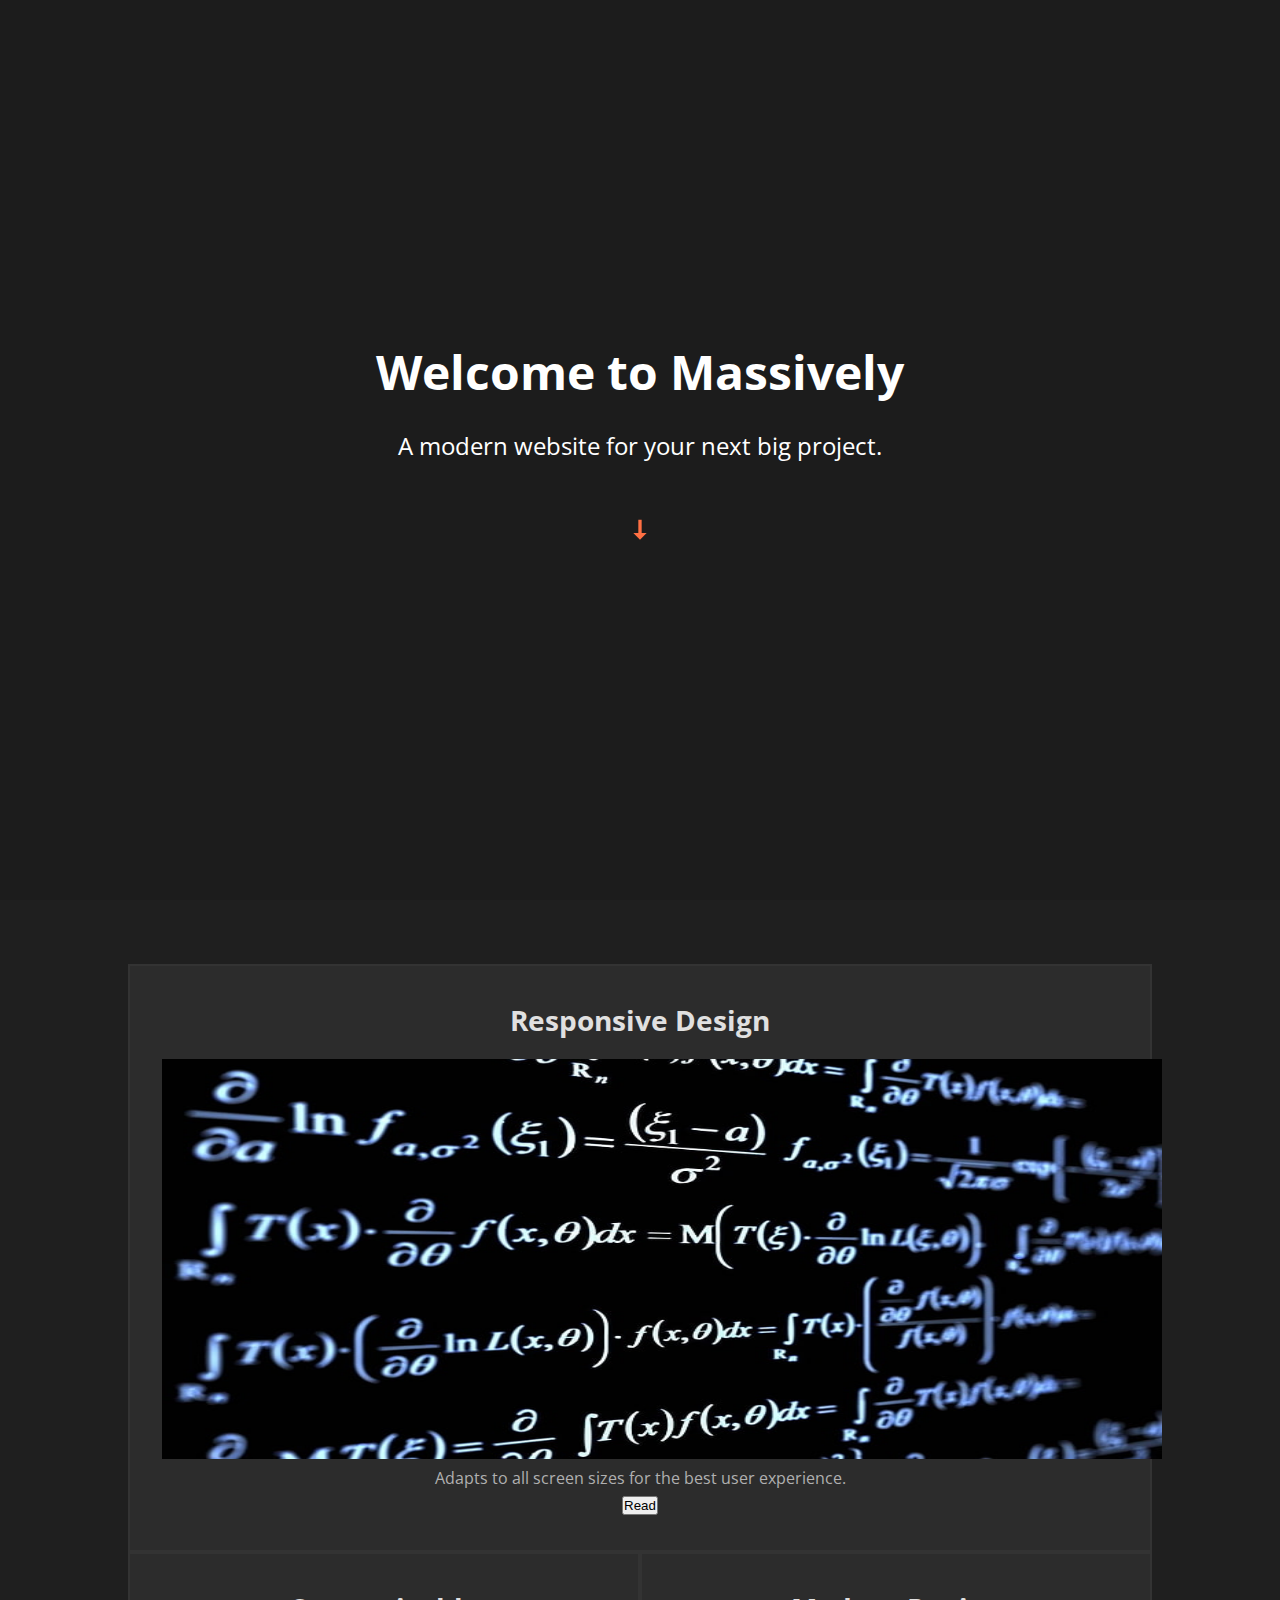
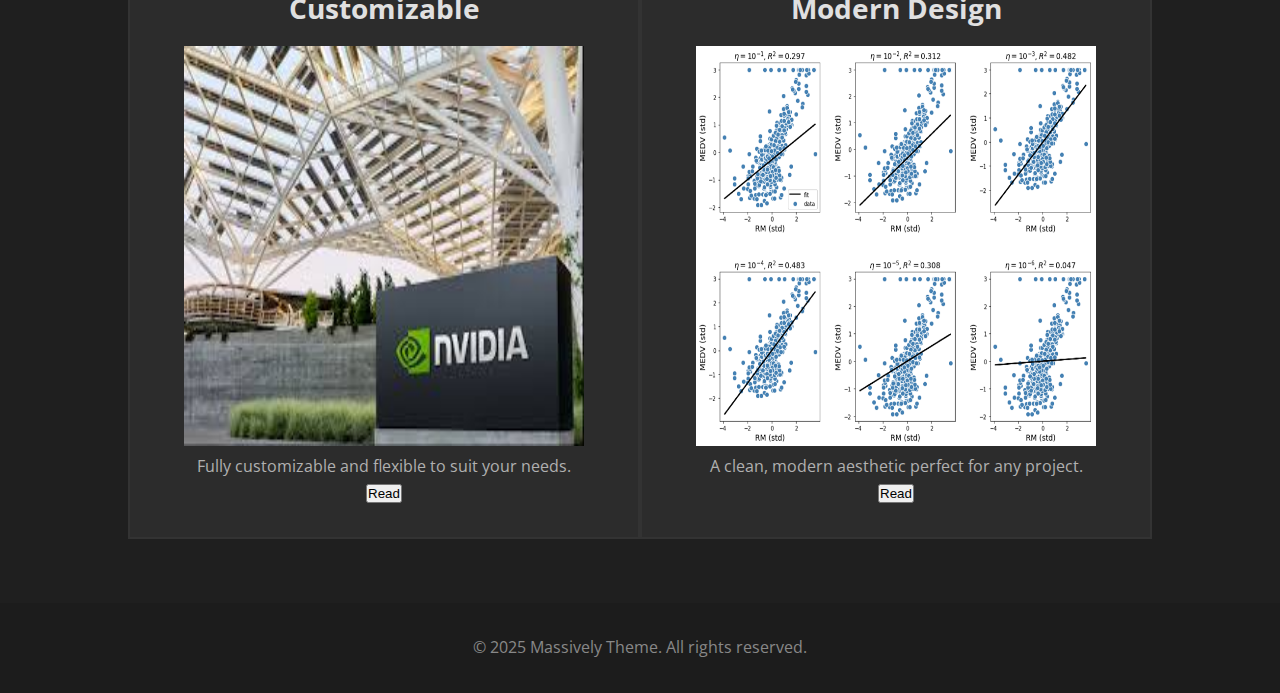
<file: projects-2.html>
<!DOCTYPE html>
<html lang="en">
<head>
  <meta charset="UTF-8">
  <meta name="viewport" content="width=device-width, initial-scale=1.0">
  <meta http-equiv="X-UA-Compatible" content="ie=edge">
  <title>Massively - Dark Theme</title>
  <link href="https://fonts.googleapis.com/css2?family=Open+Sans:wght@300;400;600&family=Poppins:wght@300;400;500;600&display=swap" rel="stylesheet">
  <style>
    /* General Styles */
    * {
      margin: 0;
      padding: 0;
      box-sizing: border-box;
    }

    body {
      font-family: 'Open Sans', sans-serif;
      background-color: #121212; /* Dark background */
      color: #e0e0e0; /* Light text */
      line-height: 1.6;
    }

    .container {
      width: 80%;
      max-width: 1200px;
      margin: 0 auto;
    }

    /* Hero Section */
    .hero {
      height: 100vh;
      background-color: #1c1c1c; /* Dark background */
      display: flex;
      justify-content: center;
      align-items: center;
      text-align: center;
      color: #fff;
    }

    .hero-title {
      font-size: 3rem;
      margin-bottom: 1rem;
    }

    .hero-description {
      font-size: 1.5rem;
      margin-bottom: 2rem;
    }

    .hero-button {
      display: inline-block;
      color: #fff;
      font-size: 2rem;
      margin-top: 1rem;
      transition: transform 0.3s;
    }

    .hero-button:hover {
      transform: translateY(5px);
    }

    .hero-button svg {
      fill: #ff7043;
    }

    /* Features Section */
    .features {
      background-color: #1f1f1f;
      padding: 4rem 0;
    }

    .section-title {
      text-align: center;
      font-size: 2.5rem;
      margin-bottom: 3rem;
      color: #ff7043; /* Accent color */
    }

    /* Grid Layout for Features Section */
    .features-grid {
      margin: 0 auto;
      display: grid;
      grid-template-columns:1fr 1fr; /* Default layout for mobile: 1 column */
      grid-template-rows: auto auto; /* Default layout for mobile: 2 rows */
      grid-template-areas: 
      "feature-item-1 feature-item-1"
      "feature-item-2 feature-item-3";
    }

    .feature-item {
      background-color: #2c2c2c;
      padding: 2rem;
      text-align: center;
      border: 2px solid #333; /* Add a border around each item */
    }

    .feature-item h3 {
      font-size: 1.75rem;
      margin-bottom: 1rem;
    }

    .feature-item p {
      font-size: 1rem;
      color: #b0b0b0;
    }

    /* Large Feature Item */
    .feature-item-1 {
      grid-area: feature-item-1; /* Take up the first grid area */
    }
    .feature-item-1 img {
      width: 1000px;
      height: 400px;
    }

    .feature-item-2 {
      grid-area: feature-item-2; /* Take up the second grid area */
    }
    .feature-item-3 {
      grid-area: feature-item-3; /* Take up the third grid area */
    }
    .feature-item-2 img {
      width: 400px;
      height: 400px;
    }

    .feature-item-3 img {
      width: 400px;
      height: 400px;
    }
    
    /* Responsive for wider screens (>=768px) */
    /* @media (min-width: 768px) {
      .features-grid {
        grid-template-columns: 2fr 1fr 1fr;  One large and two smaller items next to each other 
        grid-gap: 0;  No gap between items, just borders 
      }

      .feature-item.large {
        grid-column: span 2; /* Take two-thirds of the grid 
      }
    } */

    /* About Section */
    .about {
      background-color: #121212;
      padding: 4rem 0;
      text-align: center;
    }

    .about-description {
      font-size: 1.25rem;
      color: #b0b0b0;
      margin-top: 1rem;
    }

    /* Footer Section */
    .footer {
      background-color: #1c1c1c;
      padding: 2rem 0;
      text-align: center;
      color: #888;
    }

    .footer p {
      font-size: 1rem;
    }

    /* Responsive Styles */
    @media (max-width: 768px) {
      .features-grid {
        grid-template-columns: 1fr; /* Stack the cards on smaller screens */
      }

      .hero-title {
        font-size: 2.5rem;
      }

      .hero-description {
        font-size: 1.25rem;
      }
    }
  </style>
</head>
<body>
  <!-- Hero Section -->
  <section class="hero">
    <div class="container">
      <h1 class="hero-title">Welcome to Massively</h1>
      <p class="hero-description">A modern website for your next big project.</p>
      <a href="#features" class="hero-button">
        <svg xmlns="http://www.w3.org/2000/svg" viewBox="0 0 24 24" width="40" height="40">
          <path d="M12 16l4-4h-3V4h-2v8H8z"/>
        </svg>
      </a>
    </div>
  </section>

  <!-- Features Section -->
  <section id="features" class="features">
    <div class="container">
      <div class="features-grid">
        <div class="feature-item feature-item-1">
          <h3>Responsive Design</h3>
          <img src="./icons/misc-math-abstract-digital-art-wallpaper-preview.jpg" alt="">
          <p>Adapts to all screen sizes for the best user experience.</p>
          <button class="read-button">Read</button>
        </div>
        <div class="feature-item feature-item-2">
          <h3>Customizable</h3>
          <img src="./icons/Untitled.jpeg" alt="">
          <p>Fully customizable and flexible to suit your needs.</p>
          <button class="read-button">Read</button>
        </div>
        <div class="feature-item feature-item-3">
          <h3>Modern Design</h3>
          <img src="./icons/1_lwils93aT3t9c99l0Fiyww.png" alt="Modern design illustration">
          <p>A clean, modern aesthetic perfect for any project.</p>
          <button class="read-button">Read</button>
        </div>
      </div>
    </div>
  </section>
  

  

  <!-- Footer Section -->
  <footer class="footer">
    <div class="container">
      <p>&copy; 2025 Massively Theme. All rights reserved.</p>
    </div>
  </footer>

</body>
</html>
</file>
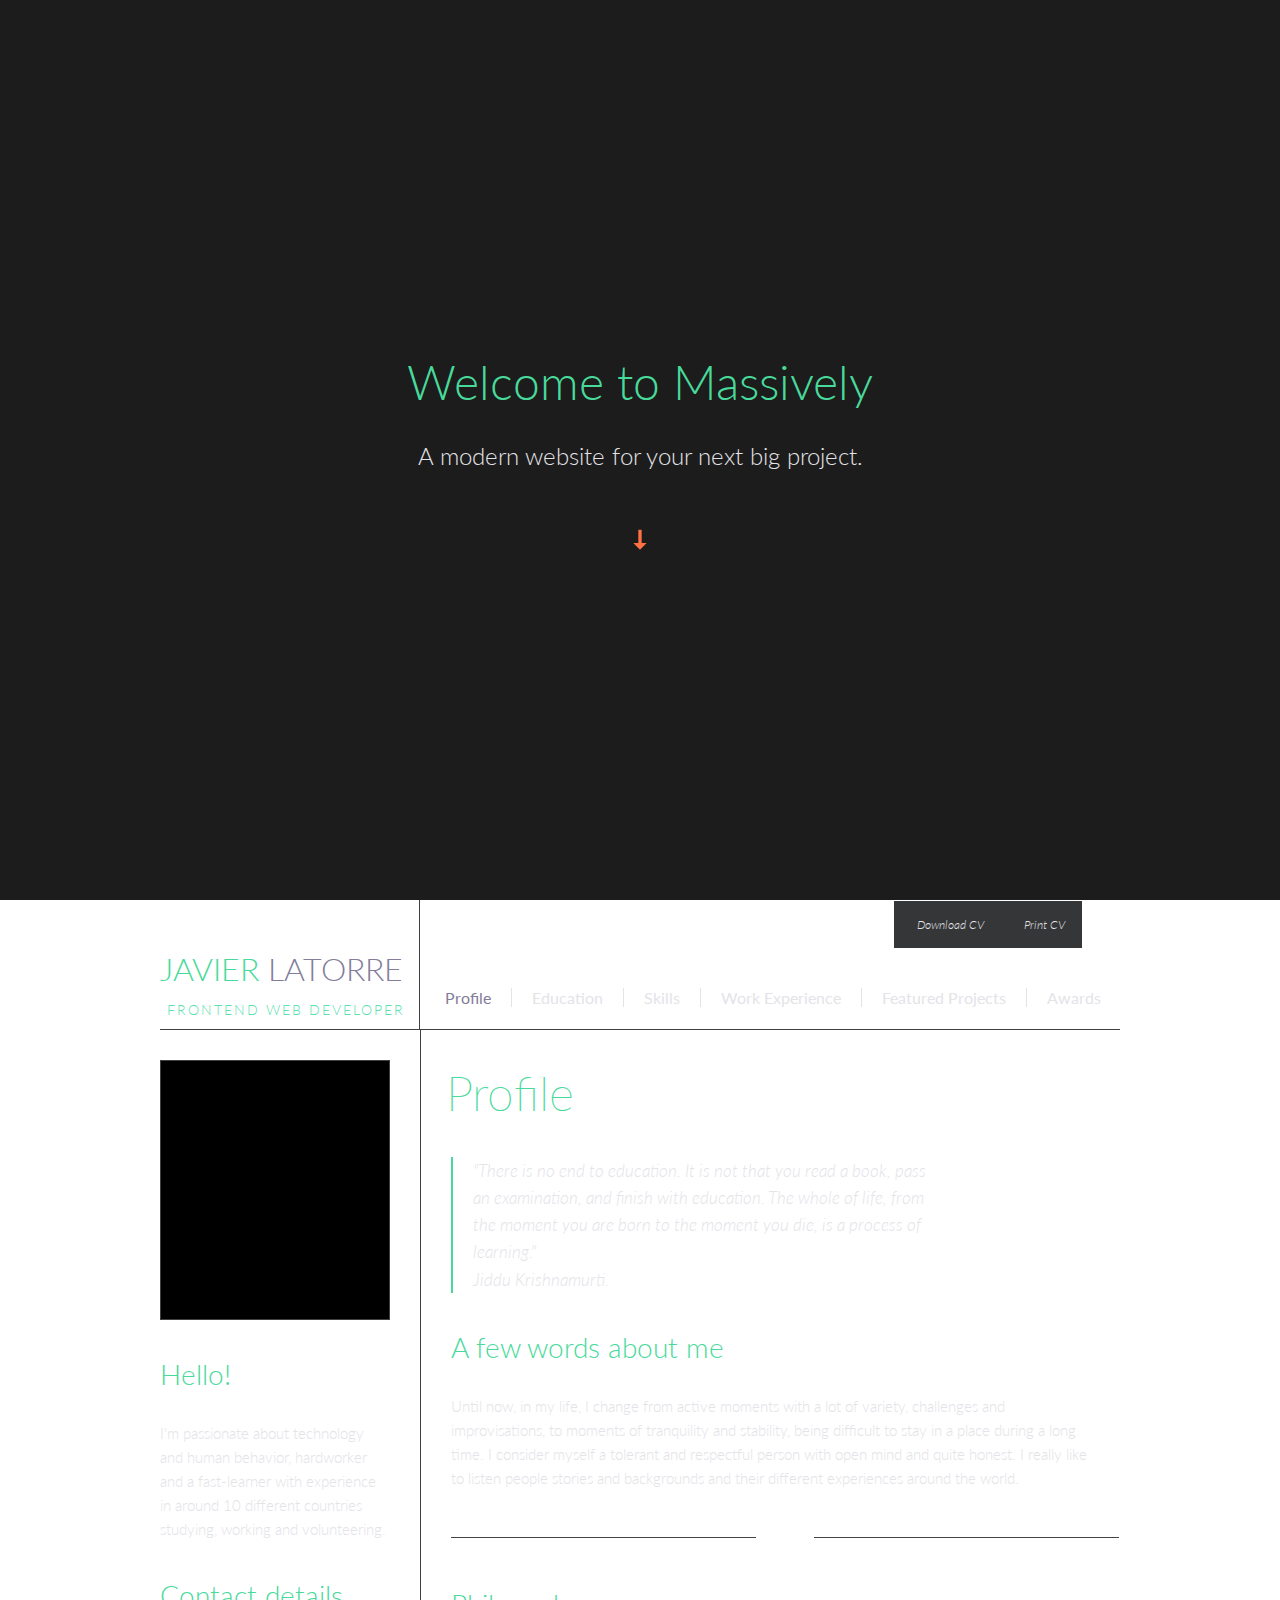
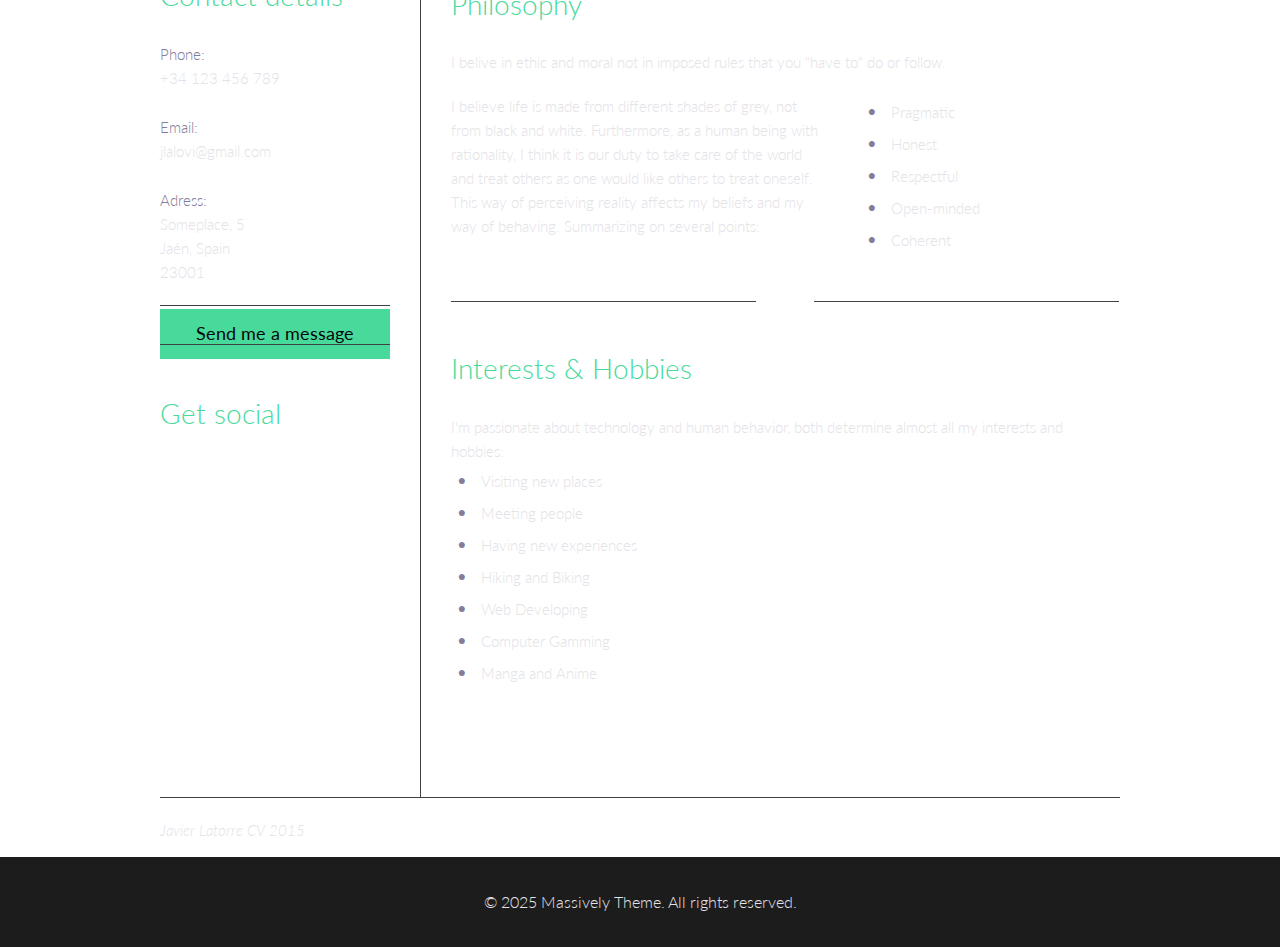
<file: resume-2.html>
<!DOCTYPE html>
<html lang="en">
<head>
  <meta charset="UTF-8">
  <meta name="viewport" content="width=device-width, initial-scale=1.0">
  <meta http-equiv="X-UA-Compatible" content="ie=edge">
  <title>Massively - Dark Theme</title>
  <link href="https://fonts.googleapis.com/css2?family=Open+Sans:wght@300;400;600&family=Poppins:wght@300;400;500;600&display=swap" rel="stylesheet">
  <style>
    /* General Styles */
    * {
      margin: 0;
      padding: 0;
      box-sizing: border-box;
    }

    body {
      font-family: 'Open Sans', sans-serif;
      background-color: #121212; /* Dark background */
      color: #e0e0e0; /* Light text */
      line-height: 1.6;
    }

    .container {
      width: 80%;
      max-width: 1200px;
      margin: 0 auto;
    }

    /* Hero Section */
    .hero {
      height: 100vh;
      background-color: #1c1c1c; /* Dark background */
      display: flex;
      justify-content: center;
      align-items: center;
      text-align: center;
      color: #fff;
    }

    .hero-title {
      font-size: 3rem;
      margin-bottom: 1rem;
    }

    .hero-description {
      font-size: 1.5rem;
      margin-bottom: 2rem;
    }

    .hero-button {
      display: inline-block;
      color: #fff;
      font-size: 2rem;
      margin-top: 1rem;
      transition: transform 0.3s;
    }

    .hero-button:hover {
      transform: translateY(5px);
    }

    .hero-button svg {
      fill: #ff7043;
    }

    /* Features Section */
    .features {
      background-color: #1f1f1f;
      padding: 4rem 0;
    }

    .section-title {
      text-align: center;
      font-size: 2.5rem;
      margin-bottom: 3rem;
      color: #ff7043; /* Accent color */
    }

    @import url(https://weloveiconfonts.com/api/?family=entypo|fontawesome);
/* entypo */
[class*="entypo-"]:before {
  font-family: "entypo", sans-serif;
}
/* fontawesome */
[class*="fontawesome-"]:before {
  font-family: "FontAwesome", sans-serif;
}

/* Utils */

.clear {
  clear: both;
}
.purple {
  color: #837c9a;
}

.block {
  margin: 25px 30px;
}
.block h1 {
  margin-left: -5px;
  font-weight: 200;
}

.last.block {
  margin-bottom: 110px;
}

.horizontal_list {
  margin: 0;
  padding: 0;
  list-style-type: none;
}
.horizontal_list li {
  float: left;
}
.horizontal_list li:before {
  content: none;
}
.horizontal_list li {
  padding-left: 0;
  text-indent: 0;
}

.horizontal_line {
  margin: 34px 0 0 30px;
  height: 26px;
  position: relative;
}
.line_left,
.line_right {
  border-top: 1px solid #434247;
  width: 305px;
  margin-top: 13px;
}
.line_left {
  float: left;
}
.line_right {
  float: right;
}
.left_circle,
.central_circle,
.right_circle {
  background: rgb(69, 68, 73);
  background: rgba(255, 255, 255, 0.15);
  position: absolute;
  border-radius: 50px;
}
.left_circle,
.right_circle {
  width: 13px;
  height: 13px;
  top: 7px;
}
.left_circle {
  left: 314px;
}
.central_circle {
  width: 26px;
  height: 26px;
  top: 0px;
  left: 322px;
}
.right_circle {
  left: 343px;
}

/* Main tags */

body {
  background: url(https://www.toptal.com/designers/subtlepatterns/patterns/dark_wall.png)
    repeat;
  margin: 0;
}

h1,
h2,
h3,
h4 {
  font-family: "Lato", Helvetica, sans-serif;
  font-weight: 300;
  color: #48da9b;
}
h1 {
  font-size: 48px;
  font-weight: 300;
  margin: 20px 0;
}
h2 {
  font-size: 28px;
  margin: 32px 0 24px;
}
h3 {
  font-size: 24px;
}
h4 {
  font-size: 18px;
  font-weight: 400;
}

blockquote {
  font-style: italic;
  margin: 25px 0;
  padding-left: 20px;
  border-left: 2px solid #48da9b;
}

blockquote,
p,
a,
li {
  font-family: "Lato", Helvetica, sans-serif;
  font-weight: 300;
  font-size: 15px;
  color: #e4e3e8;
}

a:focus {
  outline: none;
}

ul {
  list-style: none;
  padding: 0;
  margin: 0;
}
li {
  padding-left: 1em;
  text-indent: -0.7em;
}
li:before {
  content: "• ";
  color: #837c9a;
  font-size: 20px;
  padding-right: 8px;
}

/* Containers size */

#main_container {
  width: 960px;
  margin: 0 auto;
}
#header {
  height: 130px;
  border-bottom: 1px solid #403f44;
}
.header_logotype_container {
  width: 260px;
  height: 130px;
  border-right: 1px solid #403f44;
  float: left;
}
.header_menu_container {
  height: 130px;
  width: 699px;
  float: left;
}
.header_menu_container a {
  font-family: "Lato", Helvetica, sans-serif;
}
#left_col {
  width: 260px;
  float: left;
}
#content_container {
  width: 699px;
  border-left: 1px solid #403f44;
  float: left;
}
#footer {
  width: 960px;
  height: 60px;
  border-top: 1px solid #403f44;
  display: inline-block;
}

/* HEADER */

.logotype_name {
  text-transform: uppercase;
  font-size: 32px;
  margin: 43px 0 0;
}
.logotype_occupation {
  text-transform: uppercase;
  margin-top: 5px;
  color: #5ce2af;
  font-size: 14px;
  letter-spacing: 2px;
  padding-left: 7px;
}

.download_print_buttons {
  width: 225px;
  height: 45px;
  float: right;
}
.download_print_buttons a {
  text-decoration: none;
  font-size: 12px;
  font-family: "Lato", Helvetica, sans-serif;
  font-style: italic;
  line-height: 45px;
  padding: 16px 17px;
  background: #353638;
}
.download_print_buttons a:hover {
  background: #020609;
}
.download_print_buttons .icon {
  color: #02070a;
  padding-right: 6px;
  font-style: normal;
  font-size: 18px;
}
.icon-angle-double-right {
  position: relative;
  top: 2px;
}
.download_print_buttons a:hover .icon {
  color: #e4e3e8;
}

.header_menu {
  width: 699px;
  margin-top: 40px;
  margin-left: 5px;
}
.header_menu a {
  text-decoration: none;
  padding: 0 20px;
  border-left: 1px solid #e4e3e8;
  font-size: 16px;
  font-weight: 400;
}
.header_menu a.no_border {
  border-left: none;
}
.header_menu a:hover {
  color: #837c9a;
}

/* LEFT NAV */

#left_nav h2 {
  margin: 0;
  font-size: 24px;
}

.profile_frame {
  width: 230px;
  height: 260px;
  background: black;
  border: 1px solid #403f44;
  margin-top: 30px;
}
.profile_picture {
  width: 210px;
  height: 240px;
  margin: 10px;
  background: url(//s3-us-west-2.amazonaws.com/s.cdpn.io/86033/profile/profile-512_3.jpg)
    100% /210px no-repeat;
}

.hello_content,
.contact_details_content {
  margin-top: 25px;
}

.hello_content {
  width: 230px;
}
.contact_details_content h2 + p.purple {
  margin-top: 10px;
}
.contact_details_content p {
  margin: 0;
}
.contact_details_content p.purple {
  margin-top: 25px;
}

.send_message_button,
.special_button {
  margin-top: 25px;
  display: block;
  background: #48da9b;
  width: 230px;
  height: 50px;
  position: relative;
  z-index: 1;
}
.cut1:after {
  content: "";
  position: absolute;
  bottom: -19px;
  left: -20px;
  width: 30px;
  height: 30px;
  z-index: 9;
  background: url(https://www.toptal.com/designers/subtlepatterns/patterns/dark_wall.png)
    repeat;
  transform: rotate(45deg);
}
.cut2:before {
  content: "";
  position: absolute;
  top: -19px;
  right: -20px;
  width: 30px;
  height: 30px;
  z-index: 9;
  background: url(https://www.toptal.com/designers/subtlepatterns/patterns/dark_wall.png)
    repeat;
  transform: rotate(45deg);
}
.content {
  text-align: center;
  color: #04080b;
  width: 100%;
  height: 40px;
  position: absolute;
  z-index: 2;
  font: 18px "Lato", Arial, sans-serif;
  margin: 0;
  padding: 16px 0 0;
  top: -4px;
  bottom: 10px;
  border-top: 1px solid #403f44;
  border-bottom: 1px solid #403f44;
}
.send_message_button:hover,
.special_button:hover {
  background: #29c782;
}

.get_social_content {
  margin-top: 15px;
}
.get_social_content h2 {
  margin-bottom: 8px;
}
.social_icons {
  margin-left: -8px;
}
.social_icons a {
  font-size: 35px;
  text-decoration: none;
  color: #000507;
  padding: 0;
  padding: 0 5px;
}
.social_icons a span.invisible {
  display: none;
}
.social_icons .facebook:hover {
  background: #3b5998;
  color: #dfe3ee;
  border-top-right-radius: 50px;
  border-bottom-left-radius: 50px;
}
.social_icons .twitter:hover {
  background: #00b0ed;
  color: #fff;
  border-top-left-radius: 50px;
  border-bottom-right-radius: 50px;
}
.social_icons .linkedin:hover {
  background: #007bb6;
  color: #fff;
  border-top-right-radius: 50px;
  border-bottom-left-radius: 50px;
}

.footer_name {
  font-style: italic;
  margin-top: 20px;
}

/* Profile Content */

.profile_quote {
  position: relative;
  /* margin-left: 5px; */
}
.profile_quote p {
  font-size: 17px;
  width: 455px;
}
.profile_quote .entypo-quote {
  color: #3d3a41;
  font-size: 80px;
  font-style: normal;
  position: absolute;
  top: -20px;
  right: 70px;
  cursor: default;
}

.philosophy_content {
  margin-top: 20px;
}
.philosophy_content p {
  margin: 0;
  width: 370px;
  float: left;
}
.philosophy_content ul {
  float: left;
  padding-left: 40px;
}



    /* Footer Section */
    .footer {
      background-color: #1c1c1c;
      padding: 2rem 0;
      text-align: center;
      color: #888;
    }

    .footer p {
      font-size: 1rem;
    }

    /* Responsive Styles */
    @media (max-width: 768px) {
      .features-grid {
        grid-template-columns: 1fr; /* Stack the cards on smaller screens */
      }

      .hero-title {
        font-size: 2.5rem;
      }

      .hero-description {
        font-size: 1.25rem;
      }
    }
  </style>
</head>
<body>
  <!-- Hero Section -->
  <section class="hero">
    <div class="container">
      <h1 class="hero-title">Welcome to Massively</h1>
      <p class="hero-description">A modern website for your next big project.</p>
      <a href="#features" class="hero-button">
        <svg xmlns="http://www.w3.org/2000/svg" viewBox="0 0 24 24" width="40" height="40">
          <path d="M12 16l4-4h-3V4h-2v8H8z"/>
        </svg>
      </a>
    </div>
  </section>

  <link href='https://fonts.googleapis.com/css?family=Lato:300,300italic,400,400italic' rel='stylesheet' type='text/css'>

<!-- MAIN CONTAINER -->
		<div id="main_container">
      <!-- HEADER -->
      <div id="header">
        <!-- LOGOTYPE/NAME -->
        <div class="header_logotype_container">
          <h1 class="logotype_name">Javier <span class="purple">Latorre</span></h1>
          <h2 class="logotype_occupation">Frontend Web Developer</h2>
        </div>
        <!-- MAIN MENU -->
        <div class="header_menu_container">
          <ul class="download_print_buttons horizontal_list">
            <li><a href="#"><span class="icon entypo-download"></span>Download CV</a></li>
            <li><a href="#"><span class="icon entypo-print"></span>Print CV</a></li>
          </ul>
          <div class="clear"></div>
          <ul class="header_menu horizontal_list">
            <li><a class="no_border purple" href="#">Profile</a></li>
            <li><a href="#">Education</a></li>
            <li><a href="#">Skills</a></li>
            <li><a href="#">Work Experience</a></li>
            <li><a href="#">Featured Projects</a></li>
            <li><a href="#">Awards</a></li>
          </ul>
        </div>
      </div>
      <!-- LEFT COL -->
      <div id="left_col">
        <div class="profile_frame">
          <div class="profile_picture"></div>
          <!-- <img src="images/javier_latorre.jpg" alt="profile picture"> -->
        </div>
        <div class="hello_content">
          <h2>Hello!</h2>
          <p>I'm passionate about technology and human behavior, hardworker and a fast-learner with experience in around 10 different countries studying, working and volunteering.</p>
        </div>
        <div class="contact_details_content">
          <h2>Contact details</h2>
          <p class="purple">Phone:</p>
          <p>+34 123 456 789</p>
          <p class="purple">Email:</p>
          <p>jlalovi@gmail.com</p>
          <p class="purple">Adress:</p>
          <p>Someplace, 5</p>
          <p>Jaén, Spain</p>
          <p>23001</p>
        </div>
        <a href="mailto:jlalovi@gmail.com" class="send_message_button">
          <span class="cut1"></span>
          <span class="cut2"></span>
          <span class="content">Send me a message <span class="fontawesome-double-angle-right"></span></span>
        </a>
        <div class="get_social_content">
          <h2>Get social</h2>
          <ul class="social_icons horizontal_list">
            <li><a class="facebook" href="https://www.facebook.com/jlalovi"><span class="entypo-facebook-circled"></span><span class="invisible">Facebook</span></a></li>
            <li><a class="twitter" href="https://twitter.com/jlalovi"><span class="entypo-twitter-circled"></span><span class="invisible">Twitter</span></a></li>
            <li><a class="linkedin" href="https://www.linkedin.com/in/jlalovi/en"><span class="entypo-linkedin-circled"></span><span class="invisible">LinkedIn</span></a></li>
          </ul>
        </div>
      </div>
      <!-- PROFILE CONTENT -->
      <div id="content_container">				
        <div class="block">
          <h1>Profile</h1>
          <blockquote class="profile_quote">
            <p>"There is no end to education. It is not that you read a book, pass an examination, and finish with education. The whole of life, from the moment you are born to the moment you die, is a process of learning."</p>
            <p>Jiddu Krishnamurti.</p>
            <span class="entypo-quote"></span>
          </blockquote>
        </div>
        <div class="block">
          <h2>A few words about me</h2>
          <p>Until now, in my life, I change from active moments with a lot of variety, challenges and improvisations, to moments of tranquility and stability, being difficult to stay in a place during a long time. I consider myself a tolerant and respectful person with open mind and quite honest. I really like to listen people stories and backgrounds and their different experiences around the world.</p>				
        </div>
        <div class="horizontal_line">
          <div class="line_left"></div>
          <div class="left_circle"></div>
          <div class="central_circle"></div>
          <div class="right_circle"></div>
          <div class="line_right"></div>
        </div>
        <div class="block">
          <h2>Philosophy</h2>
          <p>I belive in ethic and moral not in imposed rules that you "have to" do or follow.</p>
          <div class="philosophy_content">
            <p>I believe life is made from different shades of grey, not from black and white. Furthermore, as a human being with rationality, I think it is our duty to take care of the world and treat others as one would like others to treat oneself. This way of perceiving reality affects my beliefs and my way of behaving. Summarizing on several points:</p>
            <ul>
              <li>Pragmatic</li>
              <li>Honest</li>
              <li>Respectful</li>
              <li>Open-minded</li>
              <li>Coherent</li>
            </ul>
            <div class="clear"></div>
          </div>
        </div>
        <div class="horizontal_line">
          <div class="line_left"></div>
          <div class="left_circle"></div>
          <div class="central_circle"></div>
          <div class="right_circle"></div>
          <div class="line_right"></div>
        </div>
        <div class="last block">
          <h2>Interests & Hobbies</h2>
          <p>I'm passionate about technology and human behavior, both determine almost all my interests and hobbies:</p>
          <ul>
            <li>Visiting new places</li>
            <li>Meeting people</li>
            <li>Having new experiences</li>
            <li>Hiking and Biking</li>
            <li>Web Developing</li>
            <li>Computer Gamming</li>
            <li>Manga and Anime</li>
          </ul>
        </div>
      </div>
      <div class="clear"></div>
      <!-- FOOTER -->
      <div id="footer">
        <p class="footer_name">Javier Latorre CV 2015</p>
      </div>
		</div>
  

  

  <!-- Footer Section -->
  <footer class="footer">
    <div class="container">
      <p>&copy; 2025 Massively Theme. All rights reserved.</p>
    </div>
  </footer>

</body>
</html>
</file>
<file: style.css>
* {
  padding: 0;
  margin: 0;
  box-sizing: border-box;
}
html {
  font-family: "Times New Roman", Times, serif;
  font-size: 12pt;
}
body {
  min-height: 100vh;
  min-height: 100dvh;
  line-height: 1.6;
  background-color: #ffffff;
  color: #000000;
}

/* Navigation */
nav {
  height: 60px;
  background-color: #ffffff;
  display: flex;
  justify-content: flex-end;
  align-items: center; /* aligns items vertically */
  border-bottom: 1px solid #e5e5e5;
  position: fixed;
  width: 100%;
  top: 0;
  z-index: 100;
}

.links-container {
  height: 100%;
  width: 100%;
  display: flex;
  flex-direction: row;
  align-items: center; /* aligns items vertically */
}

nav a {
  height: 100%;
  display: flex;
  padding: 0 20px;
  gap: 2rem;
  list-style: none;
  color: #1a1a1a;
  text-decoration: none;
  font-weight: 500;
  font-size: 0.9rem;
  letter-spacing: 0.5px;
  transition: color 0.2s ease;
  align-items: center;
}

nav a:hover {
  background-color: #706f6fda;
}

nav .home-link {
  margin-right: auto;
}

nav svg {
  fill: black;
}

#sidebar-active {
  display: none;
}

.open-sidebar-button,
.close-sidebar-button {
  display: none;
}

/* Dropdown container */
.dropdown {
  position: relative;
  display: inline-block; /* Required for positioning the submenu */
}

/* Submenu hidden by default */
.submenu {
  display: none;
  position: absolute;
  top: 100%; /* Place below the parent link */
  left: 0;
  background-color: white;
  box-shadow: 0 4px 8px rgba(0, 0, 0, 0.2);
  border: 1px solid #e5e5e5;
  list-style: none;
  padding: 0;
  margin: 0;
  z-index: 100;
  width: 200px; /* Adjust as needed */
}

/* Submenu items */
.submenu li {
  width: 100%;
}

.submenu a {
  display: block;
  padding: 10px 20px;
  text-decoration: none;
  color: #1a1a1a;
  transition: background-color 0.2s ease;
}

.submenu a:hover {
  background-color: #706f6fda;
  color: white;
}

/* Show submenu on hover */
.dropdown:hover .submenu {
  display: block;
}

@media (max-width: 514px) {
  .links-container {
    flex-direction: column;
    align-items: flex-start; /* Align items at the top */
    justify-content: flex-start; /* Start items from the top */

    position: fixed;
    top: 0;
    right: -100%; /* Sidebar starts hidden */
    z-index: 10;
    width: 200px;

    background-color: white;
    box-shadow: -5px 0 5px rgba(0, 0, 0, 0.25);
    transition: right 0.85s ease; /* Smooth transition for the 'right' property */
  }

  nav a {
    box-sizing: border-box;
    height: auto;
    width: 100%;
    padding: 20px 30px;
    justify-content: flex-start;
  }
  .submenu {
    position: static; /* Remove absolute positioning */
    width: 100%; /* Full width for mobile */
    box-shadow: none; /* Remove shadow for mobile */
    border: none; /* Remove border */
  }

  .submenu a {
    padding: 15px 20px; /* Adjust padding for smaller screens */
  }

  .dropdown:hover .submenu {
    display: block; /* Ensure it shows up on hover/click */
  }
  .open-sidebar-button {
    position: absolute; /* Position relative to the nav */
    top: 50%; /* Vertically center it in the nav */
    right: 20px; /* Move it to the right side */
    transform: translateY(-50%); /* Correct the vertical centering */
    padding: 20px;
    display: block;
    cursor: pointer; /* Add a pointer cursor for better UX */
  }
  .open-sidebar-button,
  .close-sidebar-button {
    padding: 20px;
    display: block;
  }
  #sidebar-active:checked ~ .links-container {
    right: 0;
  }
  #sidebar-active:checked ~ #overlay {
    height: 100%;
    width: 100%;
    position: fixed;
    top: 0;
    left: 0;
    z-index: 9;
  }
}

/* Header */
header {
  background-color: #000000;
  height: 300px;
  width: 100%;
  color: white;
  display: flex;
  align-items: center;
  justify-content: center;
  /* margin-top: 60px; */
}
.header-content {
  text-align: center;
}
.header-content h1 {
  font-size: 2.5rem;
  font-weight: 500;
  letter-spacing: -0.5px;
  /* margin-bottom: 1rem; */
}

.header-content p {
  font-size: 1.1rem;
  opacity: 0.9;
}

.container {
  background-color: white;
  width: 75%; /* Matches the width of main */
  min-height: 63dvh;
  margin: 0 auto; /* Center main horizontally */

  display: flex;
  box-shadow: 4px 0 8px rgba(0, 0, 0, 0.2), -4px 0 8px rgba(0, 0, 0, 0.2);
  border-left: 1px solid #e5e5e5;
  border-right: 1px solid #e5e5e5;
  display: flex; /* Use flex to align items inside */
  flex-direction: column; /* Cards stack vertically */
  align-items: center; /* Center cards horizontally */
  justify-content: center; /* Center cards vertically */
  gap: 2rem;
}

/* CARDS */
.card {
  height: 200px;
  display: flex;
  margin: 2rem;
  box-shadow: 0 4px 8px rgba(0, 0, 0, 0.2);
  border: 1px solid #e5e5e5;
  border-radius: 4px;
  transition: transform 0.2s ease;
}
.card:hover {
  transform: translateY(-4px);
}
.card-body {
  padding: 2rem;
}
.card-title {
  font-size: 1.25rem;
  font-weight: 500;
  margin-bottom: 1rem;
}
.card-text {
  color: #666;
  font-size: 0.95rem;
}

.card-top {
  width: 91%;
  margin-bottom: 2rem;
}

.card-bottom-container {
  margin-top: -1rem;
  display: flex;
  gap: 1rem;
}

.card-bottom {
  width: 100%;
  flex: 1;
}

/* Responsive Design */
@media (max-width: 768px) {
  .navbar {
    padding: 1rem 5%;
  }

  .container {
    width: 90%;
    margin: 2rem auto;
  }

  .card-bottom-container {
    flex-direction: column;
  }

  .header-content h1 {
    font-size: 2rem;
  }

  .nav-links {
    justify-content: center;
  }
}

footer {
  color: white;
  display: flex;
  justify-content: space-between;
  align-items: center;
  padding: 10px;
  background-color: black;
  border-top: 1px solid #ddd;
}

footer p {
  margin: 0;
}

footer div {
  display: flex;
  gap: 10px;
}
</file>
